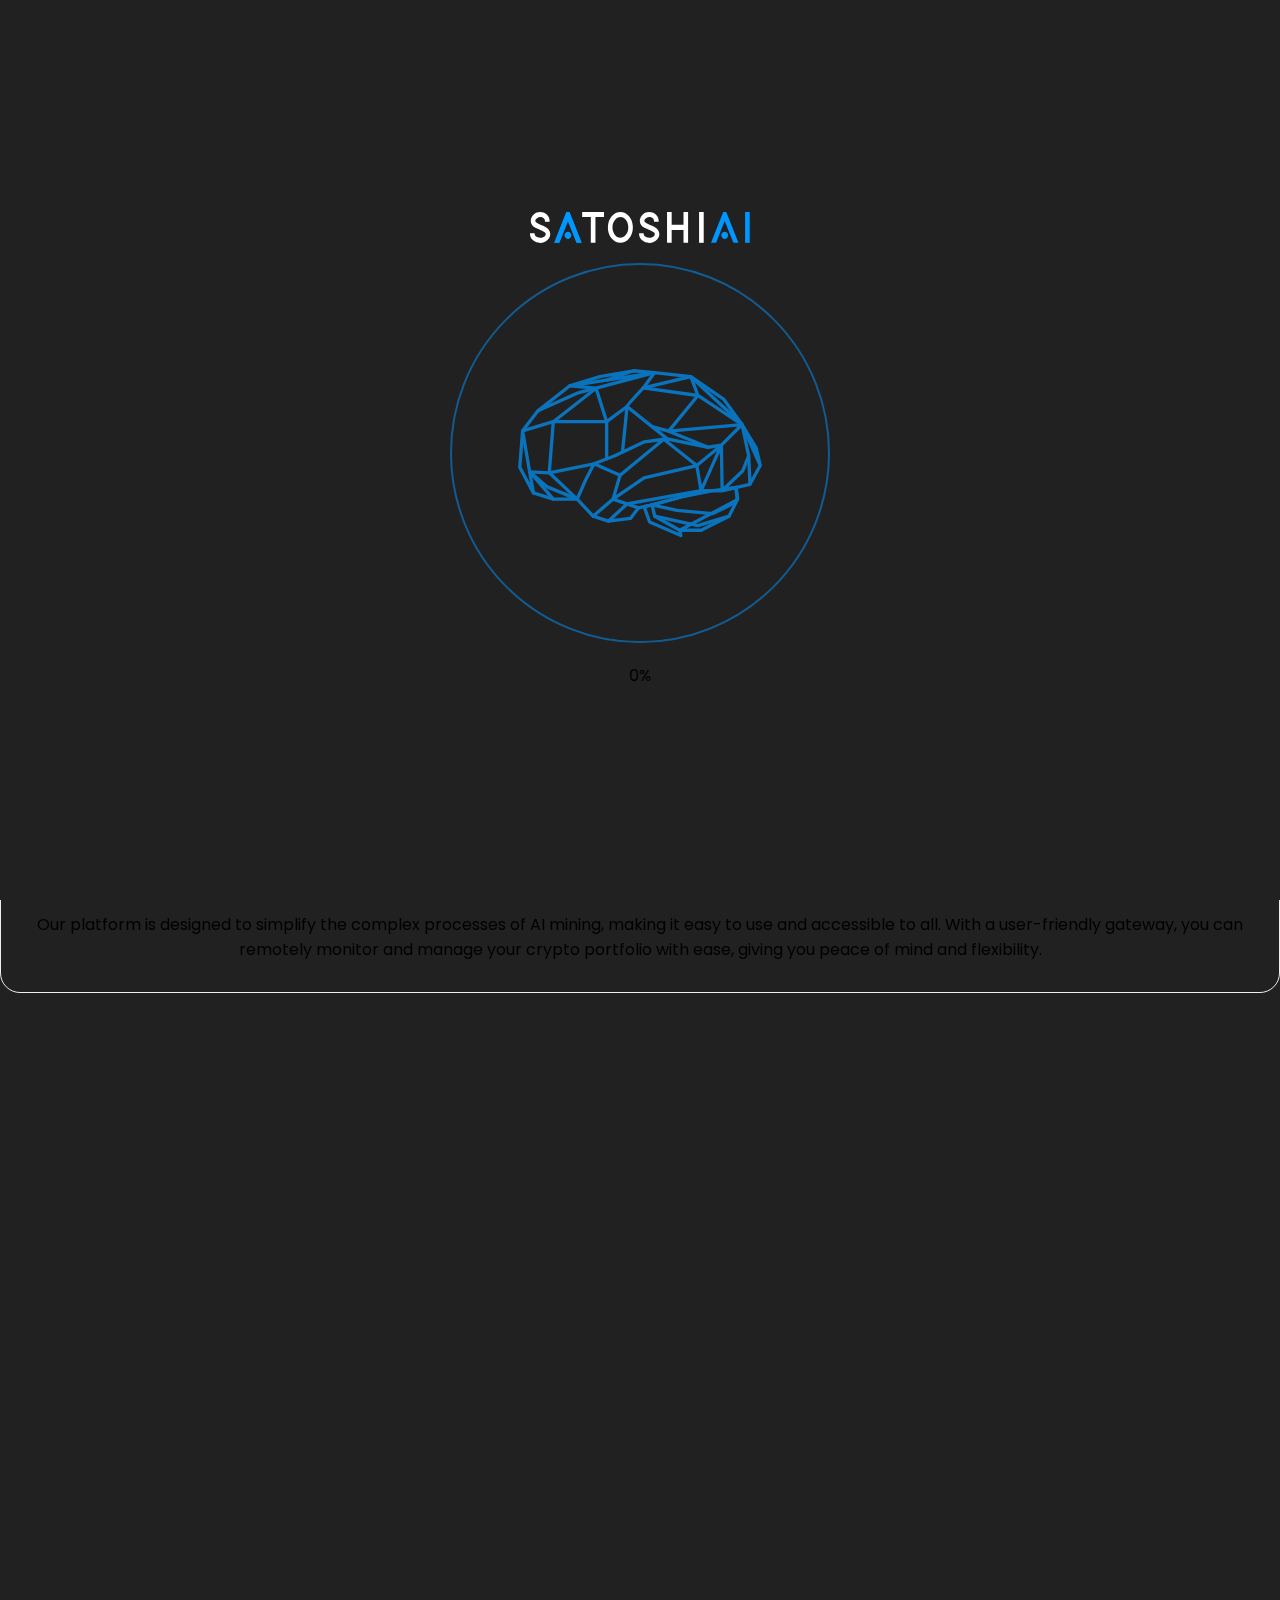
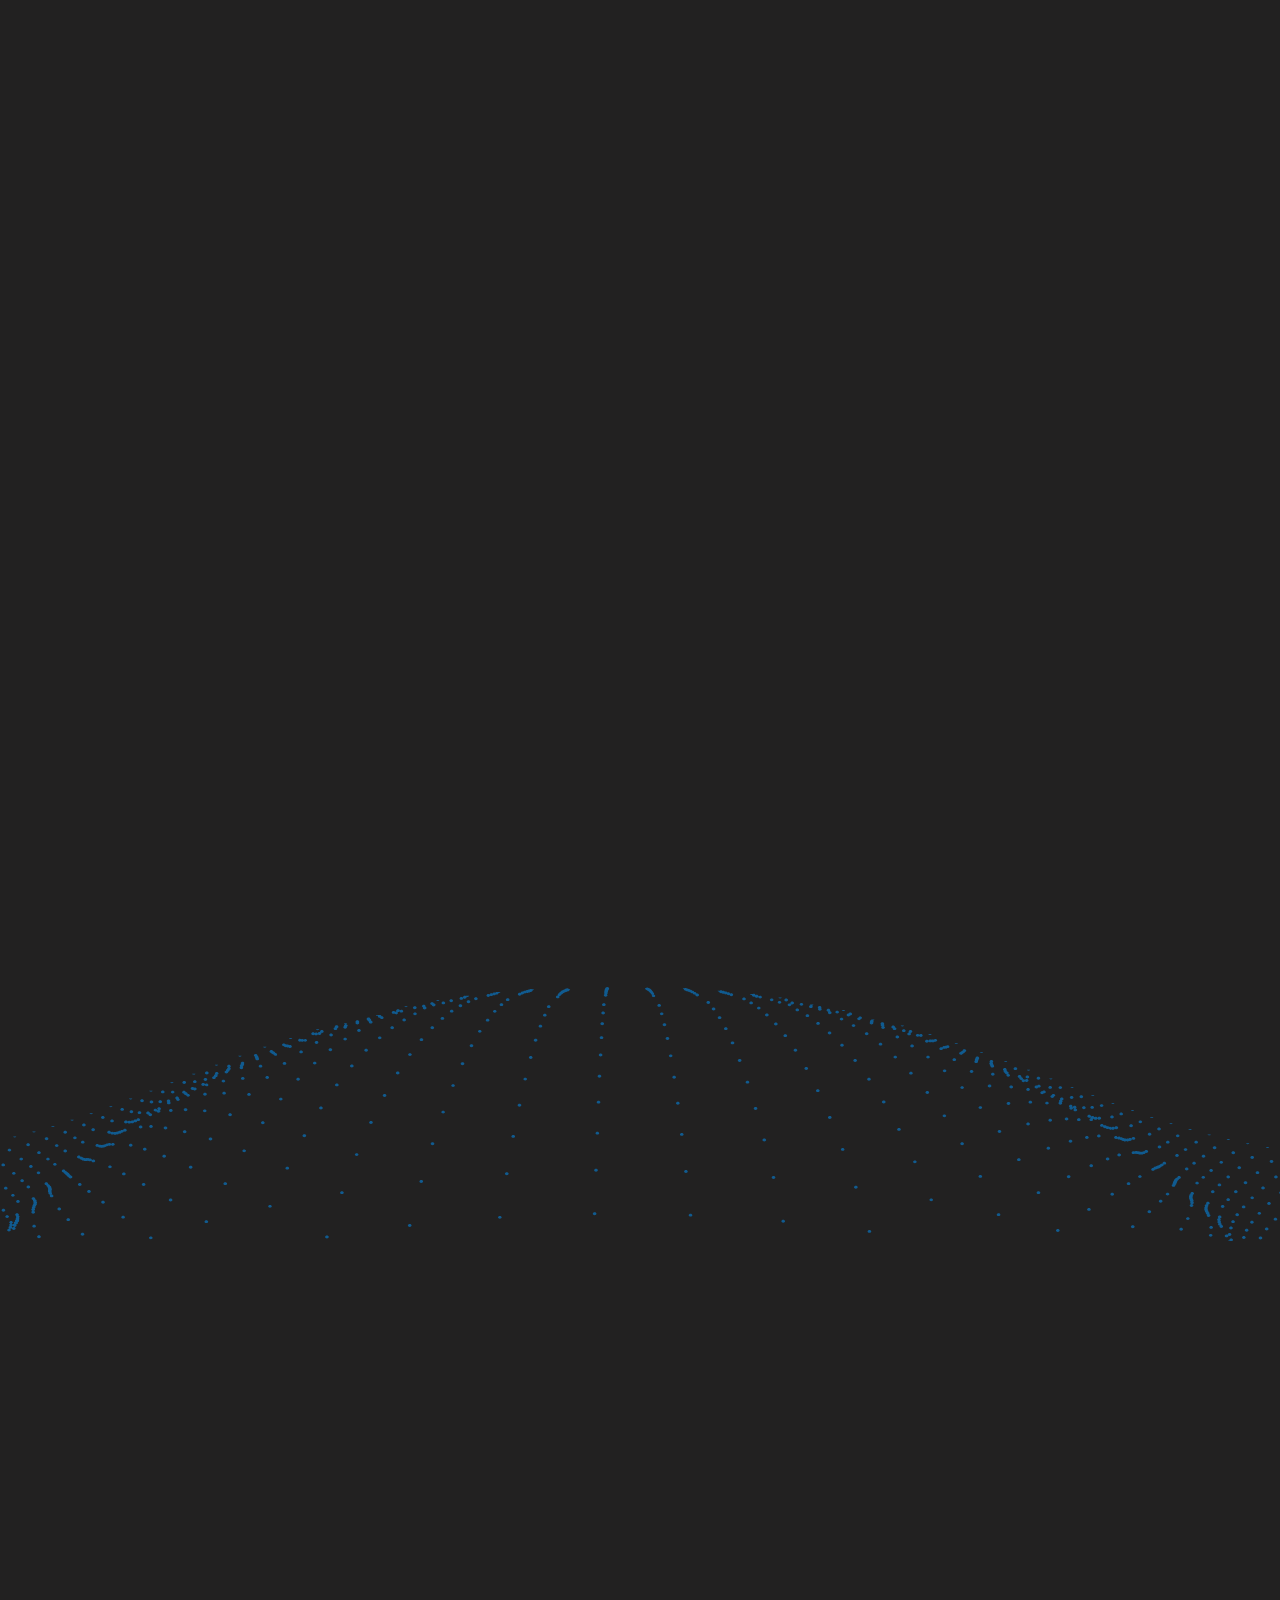
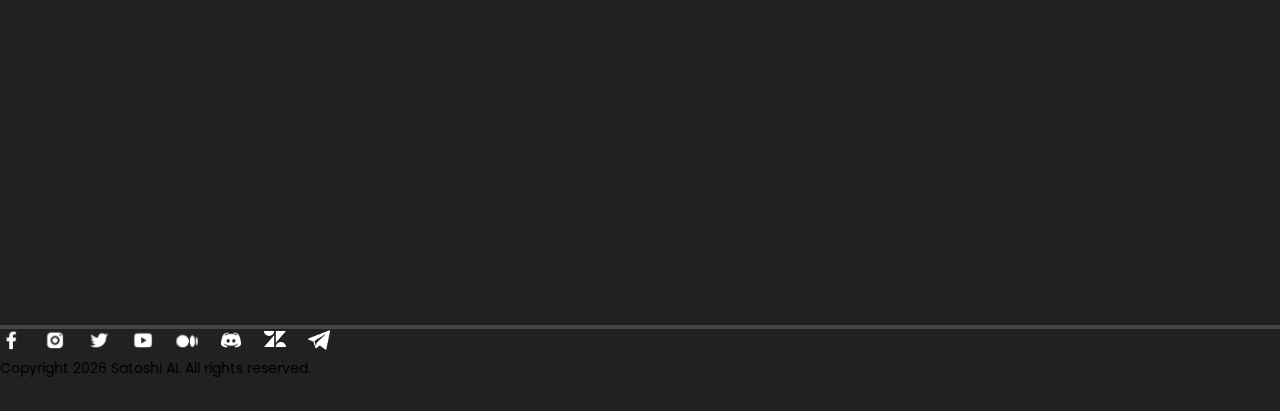
<file: all-in-defi.html>
<!DOCTYPE html>
<html lang="en">

<head>
    <meta charset="UTF-8">
    <meta http-equiv="X-UA-Compatible" content="IE=edge">
    <meta name="viewport" content="width=device-width, initial-scale=1.0">
    <title>AI IN DEFI</title>
    <link rel="icon" type="image/png" href="images/favicon.png">
    <!-- Aos animation -->
    <link href="https://unpkg.com/aos@2.3.1/dist/aos.css" rel="stylesheet">
    <!-- Font Awesome CDN -->
    <link rel="stylesheet" href="https://cdnjs.cloudflare.com/ajax/libs/font-awesome/6.4.0/css/all.min.css"
        integrity="sha512-iecdLmaskl7CVkqkXNQ/ZH/XLlvWZOJyj7Yy7tcenmpD1ypASozpmT/E0iPtmFIB46ZmdtAc9eNBvH0H/ZpiBw=="
        crossorigin="anonymous" referrerpolicy="no-referrer" />
    <!-- Swiper CSS -->
    <link rel="stylesheet" href="https://cdn.jsdelivr.net/npm/swiper@9/swiper-bundle.min.css" />
    <!-- Bootstrap CSS -->
    <link href="https://cdn.jsdelivr.net/npm/bootstrap@5.2.3/dist/css/bootstrap.min.css" rel="stylesheet"
        integrity="sha384-rbsA2VBKQhggwzxH7pPCaAqO46MgnOM80zW1RWuH61DGLwZJEdK2Kadq2F9CUG65" crossorigin="anonymous">
    <!-- Custom CSS -->
    <link rel="stylesheet" href="css/style.css">
    <link rel="stylesheet" href="css/responsive.css">
</head>

<body>

    <div class="loader_wrapper">
        <img src="images/satoshiai-logo.svg" class="mb-3 logo" alt="">
        <div class="loader_circle preload-wrap">
            <div id="circle" class="p_circle"></div>
            <img src="images/loader-inner-icon.svg" alt="">
        </div>
        <p class="fw-bold percentage_text">0%</p>
    </div>

    <div class="modal fade" id="exampleModal" tabindex="-1" aria-labelledby="exampleModalLabel" aria-hidden="true">
        <div class="modal-dialog modal-lg modal-dialog-centered">
            <div class="modal-content ai_innovation_modal">
                <div class="py-4">
                    <button type="button" class="overview_modal_close ai_innovation_modal_cross"
                        data-bs-dismiss="modal"><img src="images/ai-innovation-x-icon.svg" alt=""></button>
                    <div class="p-4">
                        <div class="text-center">
                            <img id="ai_in_defi_modal_img" src="images/ai_in_defi_grid_1.svg"
                                class="mb-4 ai_in_defi_modal_img" alt="">
                            <h5 id="ai_in_defi_modal_title" class="fs_18 mb-3">Portable Gateway</h5>
                            <div id="ai_in_defi_modal_description" class="letter_space_2 fs_14 lh-lg">Machine
                                learning (ML)
                                has emerged as a revolutionary field within the realm of artificial intelligence (AI).
                                By harnessing the power of deep neural networks (DNNs), ML techniques have the capacity
                                to address complex problems and surpass the capabilities of previous approaches. <br>
                                <br>
                                Satoshi AI aims to explore the advancements and potential of ML, focusing on its
                                nonlinear processing abilities and remarkable learning capabilities.
                            </div>
                        </div>
                    </div>
                </div>
            </div>
        </div>
    </div>

    
      <!-- site_nav -->
      <div class="wrap_nav">
        <nav id="site_nav" class="navbar navbar-expand-xl">
            <div class="container-xxl px-md-5 px-sm-4 px-3 py-3">
                <a class="navbar-brand site_logo" href="index.html"><img src="images/logo-v1.png" alt="site logo"></a>
                <button class="navbar-toggler navbar_toggler" type="button" data-bs-toggle="offcanvas"
                    data-bs-target="#offcanvas">
                    <i class="fas fa-bars fs-5"></i>
                </button>
                <div class="offcanvas offcanvas-end" id="offcanvas">
                    <div class="w-100 d-xl-none d-block p-3">
                        <button type="button" class="btn-close border-0 shadow-none" data-bs-dismiss="offcanvas"
                            aria-label="Close"></button>
                    </div>

                    <!-- nav_ul -->
                    <ul class="nav_ul navbar-nav ms-auto mb-2 mb-lg-0 py-xl-0 py-5">
                         <li class="nav-item d-lg-none d-xl-none">
                            <a class="nav-link me-xl-3" href="index.html">Home</a>
                        </li>
                        <li class="nav-item">
                            <a class="nav-link me-xl-3" href="overview.html">Overview</a>
                        </li>
                        <li class="nav-item me-xl-3">
                            <a class="nav-link " href="features.html">Features</a>
                        </li>
                        <li class="nav-item me-xl-3">
                            <a class="nav-link" href="ai-innovation.html">ai Innovation</a>
                        </li>
                        <li class="nav-item me-xl-3">
                            <a class="nav-link active" href="all-in-defi.html">ai in defi</a>
                        </li>
                        <li class="nav-item me-xl-3">
                            <a class="nav-link" href="news-media.html">news hubs</a>
                        </li>
                        <li class="nav-item me-xl-3">
                            <a class="nav-link" href="faq.html">faq</a>
                        </li>
                        <li class="nav-item me-xl-3 d-lg-none d-xl-none">
                            <a class="nav-link" href="https://h5.saidelegatesales.io/">Delegate model</a>
                        </li>
                        <li class="nav-item me-xl-3 d-lg-none d-xl-none">
                            <a class="nav-link" href="https://h5.satoshiai.io/user/login">Login</a>
                        </li>
                    </ul>

                    <!-- nav_btns -->
                    <div class="nav_btns ms-xl-5 d-desktop">
                        <a href="https://h5.saidelegatesales.io/" class="nav_btn_outline btn_link me-3">Delegate model</a>
                        <a href="https://h5.satoshiai.io/user/login" class="nav_btn_outline btn_link">login</a>
                    </div>
                </div>
            </div>
        </nav>
    </div>

    <section class="py-3 overflow-hidden">
        <div class="container-lg px-sm-4 px-3">
            <div class="py-5" data-aos="fade-up" data-aos-duration="500" data-aos-delay="1000">
                <h2 class="text-uppercase fw-semibold text-center">AI in DeFi</h2>
            </div>
            <div class="sec_divider" data-aos="fade-right" data-aos-duration="500" data-aos-delay="1200"></div>
            <div class="pt-5 text-center" data-aos="fade-up" data-aos-duration="500" data-aos-delay="1400">
                <h4 class="br_md_none fw-semibold text-uppercase heading_effect mb-3 lh-base desktop-padding-text">From Fiction to
                    Reality Breaking DeFi Barriers with AI Innovation
                </h4>
                <div class="pt-3">
                    <p class="lh-lg">Introducing Satoshi AI’s game-changing DeFi platform, where crypto trading is taken
                        to new heights of efficiency, transparency, and automation. Our cutting-edge computing system
                        offers a suite of unparalleled features that set a new standard for AI in DeFi.</p>
                    <p class="lh-lg">
                        With Satoshi AI, mining and market analysis are fully automated, minimizing manual intervention
                        by a staggering 96%. Our algorithm is optimized for maximum efficiency, providing lightning-fast
                        trades and accurate market insights, all in real-time. Experience the future of DeFi trading
                        with Satoshi AI and unlock new levels of success in the world of cryptocurrencies.</p>
                </div>
            </div>
        </div>

        <div class="container-lg px-md-5 px-sm-4 px-3">
            <div class="py-2">
                <div class="row">
                    <h4 class="txt_skyBlue fw-normal fs_18 text-center text-uppercase mb-3 position-relative"
                    data-aos="fade-up" data-aos-duration="500" data-aos-duration="200">Disruptive Functions
                </h4>
                    <div class="col-lg-3 col-md-6 col-xs-12 mb-4">
                        <div data-aos="fade-right" data-aos-duration="500" data-aos-duration="200"
                            class="ai_in_defi_grid h-100" type="button" data-bs-toggle="modal"
                            data-bs-target="#exampleModal">
                            <img class="ai_in_defi_grid_img" src="images/ai_in_defi_grid_1.svg" alt="">
                            <h6 class="ai_in_defi_grid_title text-uppercase letter_space_2 mb-0">Portable
                                Gateway</h6>
                            <p class="d-none visually-hidden ai_in_defi_grid_text">Remote access is a top priority for
                                modern crypto traders, and Satoshi AI is here to deliver. With our cutting-edge DeFi
                                platform, you will enjoy full transparency and control over your AI mining operations,
                                or DeFi market analysis, no matter where you are. <br><br>
                                Our platform is designed to simplify the complex processes of AI mining, making it easy to use and accessible to
                                all. With a user-friendly gateway, you can remotely monitor and manage your crypto
                                portfolio with ease, giving you peace of mind and flexibility.</p>
                        </div>
                    </div>
                    <div class="col-lg-3 col-md-6 col-xs-12 mb-4">
                        <div data-aos="fade-left" data-aos-duration="500" data-aos-duration="200"
                            class="ai_in_defi_grid h-100" type="button" data-bs-toggle="modal"
                            data-bs-target="#exampleModal">
                            <img class="ai_in_defi_grid_img" src="images/ai_in_defi_grid_2.svg" alt="">
                            <h6 class="ai_in_defi_grid_title text-uppercase letter_space_2 fw-bold mb-0">Efficiency
                                Booster</h6>
                            <p class="d-none visually-hidden ai_in_defi_grid_text">More than just convenient – Satoshi
                                AI’s platform is optimized for maximum efficiency, too. Satoshi AI's advanced algorithms
                                offer seamless market analysis, helping you build your crypto holdings with ease.
                                <br><br> And with hashpower fully AI-manoeuvred, you can trust that your computing
                                efficiency is being maximized for optimal results. All you need to do is handle your
                                risk appetite from your digital device, and watch your investments grow.</p>
                        </div>
                    </div>
                    <div class="col-lg-3 col-md-6 col-xs-12 mb-4">
                        <div data-aos="fade-right" data-aos-duration="500" data-aos-duration="200"
                            class="ai_in_defi_grid h-100" type="button" data-bs-toggle="modal"
                            data-bs-target="#exampleModal">
                            <img class="ai_in_defi_grid_img" src="images/ai_in_defi_grid_3.svg" alt="">
                            <h6 class="ai_in_defi_grid_title text-uppercase letter_space_2 fw-bold mb-0">Real-Time Analytics</h6>
                            <p class="d-none visually-hidden ai_in_defi_grid_text">Our cutting-edge analytics platform
                                empowers users with real-time tracking of essential metrics, including total value
                                locked and changes in value across various time frames. Moreover, our platform offers
                                the capability to compile and analyze data from both past and current DeFi projects,
                                ensuring access to the latest and most precise market trends and predictions. <br><br>
                                With our advanced real-time analytics, users gain valuable insights to make informed
                                decisions in the dynamic world of DeFi.</p>
                        </div>
                    </div>
                    <div class="col-lg-3 col-md-6 col-xs-12 mb-4">
                        <div data-aos="fade-left" data-aos-duration="500" data-aos-duration="200"
                            class="ai_in_defi_grid h-100" type="button" data-bs-toggle="modal"
                            data-bs-target="#exampleModal">
                            <img class="ai_in_defi_grid_img" src="images/ai_in_defi_grid_4.svg" alt="">
                            <h6 class="ai_in_defi_grid_title text-uppercase letter_space_2 fw-bold mb-0">Risk Appetite Management</h6>
                            <p class="d-none visually-hidden ai_in_defi_grid_text">As members of our platform, users
                                will have the freedom to customize their portfolios based on their unique risk
                                preferences. Our advanced algorithms and expert guidance will assist in pairing up
                                products that align with their specific requirements. <br><br> By offering personalized
                                risk appetite management, Satoshi AI ensures that users can confidently navigate the
                                investment landscape in a way that suits their individual comfort levels and goals.</p>
                        </div>
                    </div>
                </div>
            </div>
        </div>
    </section>

    <!-- AI-driven Innovation -->
    <section class="py-lg-5 pt-3 overflow-hidden">
        <div class="container-lg px-sm-4 px-3">
            <h4 data-aos="fade-up" data-aos-duration="500" data-aos-duration="200"
                class="text-white fw-bold text-center text-uppercase mb-5 letter_space_2 innovation_heading position-relative">
                DeFi-Enabled Functions of a Blockchain AI</h4>
        </div>

        <div class="container-lg px-md-5 px-sm-4 px-3">
            <div class="px-3 tab-content">
                <div data-aos="zoom-in" data-aos-duration="1000" data-aos-duration="200">
                    <div class="satoshi_functions">
                        <h5
                            class="fw-normal text-white text-center lh-sm function_text_center mb-0 satoshi_functions_middle_text d-sm-block d-none">
                            DeFi-Enabled Functions of a Blockchain AI</h5>

                        <div class="satoshi_functions_row satoshi_functions_row_1">
                            <div class="satoshi_functions_box satoshi_functions_box_1 satoshi_functions_box_item"
                                data-text="Tracking metrics, analyzing past and current DeFi projects, and providing valuable insights for informed decision-making.">
                                <img width="30" src="images/functions-icon-tab2-1.svg" alt="">
                                <p class="text-white text-center mb-0">Defi Analysis</p>
                            </div>
                            <div class="satoshi_functions_box satoshi_functions_box_2 satoshi_functions_box_item"
                                data-text="Empowering Satoshi AI members to tailor their portfolios based on individual risk preferences, with expert assistance in pairing products that align with their specific requirements.">
                                <img width="30" src="images/functions-icon-tab2-2.svg" alt="">
                                <p class="text-white text-center mb-0 ">Risk Appetite Management</p>
                            </div>
                        </div>

                        <div class="satoshi_functions_row satoshi_functions_row_2">
                            <div class="satoshi_functions_box satoshi_functions_box_1 satoshi_functions_box_item"
                                data-text="Harnessing data, machine learning, and NLP to enable human-like interactions with chatbots and virtual agents, facilitating seamless communication across multiple languages.">
                                <img width="30" src="images/conversational-ai.svg" alt="">
                                <p class="text-white text-center mb-0">Conversational AI</p>
                            </div>
                            <div class="satoshi_functions_box satoshi_functions_box_2 satoshi_functions_box_item"
                                data-text="Replicate trades from your account to an experienced investor, gaining profit, tracking signals, and participating in futures simultaneously.">
                                <img width="30" src="images/trading.svg" alt="">
                                <p class="text-white text-center mb-0 ">Portfolio  Mirroring</p>
                            </div>
                        </div>

                        <div class="satoshi_functions_row satoshi_functions_row_3">
                            <div class="satoshi_functions_box satoshi_functions_box_1 satoshi_functions_box_item"
                                data-text='An automated digital investment platform offering affordable and secure services for beginners and retail traders, utilizing AI algorithms to optimize passive indexing strategies based on portfolio theories and market trends.'>
                                <img width="30" src="images/ai-market.svg" alt="">
                                <p class="text-white text-center mb-0">AI Market Analysis (Robo Advisor)</p>
                            </div>
                            <div class="satoshi_functions_box satoshi_functions_box_2 satoshi_functions_box_item"
                                data-text="Satoshi AI's real-time technology tracks smart money movements in the DeFi market, alerting users and enabling strategic positioning ahead of market shifts.">
                                <img width="30" src="images/whale-system.svg" alt="">
                                <p class="text-white text-center mb-0 ">Whale Tracking System</p>
                            </div>
                        </div>

                    </div>
                    <div class="py-5 mt-2">
                        <h6 class="fw-normal text-white text-center lh-sm mb-0 satoshi_functions_middle_text d-sm-none d-block">
                            DeFi-Enabled Functions of a Blockchain AI</h6>
                    </div>
                </div>
            </div>
        </div>
        <!--
        <div class="py-md-5 py-sm-4 py-0 px-4">
        </div>-->
    </section>

    <!-- tokenomics -->
    <section class="pt-lg-5 pt-sm-0 pt-5 overflow-hidden">
        <div class="tokenomics_top pb-md-5 pb-4">
            <img class="tokenomics_top_bg" src="images/tokenomics_bg.svg" alt="">
            <div class="container-lg px-sm-4 px-3">
                <h4 class="txt_skyBlue fw-normal fs_18 text-center text-uppercase mb-3 position-relative"
                    data-aos="fade-up" data-aos-duration="500" data-aos-duration="200">SATOSHI AI TOKENS
                </h4>
                <h2 class="text-white fw-bold text-center text-uppercase mb-5 letter_space_2 position-relative"
                    data-aos="fade-up" data-aos-duration="600" data-aos-duration="400">
                    tokenomics</h2>
                <p class="text-white text-center" data-aos="fade-up" data-aos-duration="600" data-aos-duration="500">The use of Satoshi AI Token goes beyond just facilitating transactions and incentivizing participants within the AI ecosystem. With the rise of decentralized finance (DeFi), Satoshi AI Token (SAT) can also be used in a variety of DeFi protocols, such as lending, borrowing, and liquidity provision. This allows for even more opportunities to earn rewards and generate income through holding and using Satoshi AI Tokens.
                    </p>
                    <p class="text-white text-center" data-aos="fade-up" data-aos-duration="600" data-aos-duration="500">
                        Furthermore, the value of SAT is not solely tied to the growth, performance, and results of the AI ecosystem or the DeFi protocols. The holders of SAT may also benefit from potential price appreciation, which can lead to capital gains and massive profits.</p>
            </div>
        </div>

        <div class="container-lg px-sm-4 px-3 py-5">
            <div class="row gx-0 align-items-center">
                <div class="col-md-6" data-aos="fade-right" data-aos-duration="600" data-aos-duration="500">
                    <div id="chartdiv"></div>
                </div>
                <div class="col-md-6" data-aos="fade-left" data-aos-duration="600" data-aos-duration="500">
                    <ul class="mining_chart_ul text-white ps-md-4 ps-0">
                        <li class="top">
                            <h6>MINING</h6>
                            <h6>75%</h6>
                        </li>
                        <li>
                            <p>Marketing Reward</p>
                            <p>10%</p>
                        </li>
                        <li>
                            <p>Research & Development</p>
                            <p>10%</p>
                        </li>
                        <li>
                            <p>Initial Crowdsales</p>
                            <p>5%</p>
                        </li>
                        <li>
                            <p>Total Supply</p>
                            <p>20 Billion</p>
                        </li>
                    </ul>
                </div>
            </div>
        </div>
    </section>


    <!-- footer -->
    <footer class="overflow-hidden">
        <div class="container-lg px-sm-4 px-3">
            <div class="footer_top d-flex flex-wrap align-items-center justify-content-between mb-md-5">
                <div class="mb-3 me-4" data-aos="fade-right" data-aos-duration="600" data-aos-duration="200">
                    <a class="footer_logo" href="index.html"><img src="images/logo-v1.png" alt="site logo"></a>
                </div>
                <div>
                    <ul class="footer_ul ps-0" data-aos="fade-left" data-aos-duration="600" data-aos-duration="200">
                        <li class="me-4 mb-md-0 mb-4">
                            <a href="overview.html" class="p-2">OVERVIEW</a>
                        </li>
                        <li class="me-4 mb-md-0 mb-4">
                            <a href="features.html" class="p-2">FEATURES</a>
                        </li>
                        <li class="me-4 mb-md-0 mb-4">
                            <a href="ai-innovation.html" class="p-2">AI INNOVATION</a>
                        </li>
                        <li class="me-4 mb-md-0 mb-4">
                            <a href="all-in-defi.html" class="p-2">AI IN DEFI</a>
                        </li>
                        <li class="me-4 mb-md-0 mb-4">
                            <a href="news-media.html" class="p-2">NEWS HUBS</a>
                        </li>
                        <li class="mb-md-0 mb-4">
                            <a href="faq.html" class="p-2">FAQ</a>
                        </li>
                    </ul>
                </div>
            </div>

            <!-- footer-bottom -->
            <div class="footer_bottom d-flex align-items-center justify-content-between pt-3">
                <ul class="mb-0 me-4">
                    <li>
                        <a href="https://www.facebook.com/satoshiAI" target="_blank"><img src="images/facebook.svg" alt=""></a>
                    </li>
                    <li>
                        <a href="https://instagram.com/satoshi.ai.official" target="_blank"><img src="images/instagram.svg" alt=""></a>
                    </li>
                    <li>
                        <a href="https://twitter.com/satoshi_ai_" target="_blank"><img src="images/twitter.svg" alt=""></a>
                    </li>
                    <li>
                        <a href="https://youtube.com/@satoshi_ai_" target="_blank"><img src="images/youtube.svg" alt=""></a>
                    </li>
                    <li>
                        <a href="https://satoshi-ai-official.medium.com" target="_blank"><img src="images/medium.svg" alt=""></a>
                    </li>
                    <li>
                        <a href="https://discord.gg/satoshiai" target="_blank"><img src="images/discord.svg" alt=""></a>
                    </li>
                    <li>
                        <a href="https://satoshiai.zendesk.com/hc/en-us" target="_blank"><img src="images/zendesk.svg" alt=""></a>
                    </li>
                    <li>
                        <a href="https://t.me/satoshi_ai" target="_blank"><img src="images/telegram.png" alt=""></a>
                    </li>
                </ul>
                <p class="mb-0 text-white fs_14">Copyright <label id="dateyear"> </label> <span class="fw-bold">Satoshi AI.</span> All rights
                    reserved.</p>
            </div>
        </div>
    </footer>


    <!-- aos animation -->
    <script src="https://unpkg.com/aos@2.3.1/dist/aos.js"></script>
    <script src="https://ajax.googleapis.com/ajax/libs/jquery/3.1.0/jquery.min.js"></script>
    <script src="js/circle-progress.js"></script>
    <!-- chart dependencies -->
    <script src="https://www.amcharts.com/lib/4/core.js"></script>
    <script src="https://www.amcharts.com/lib/4/charts.js"></script>
    <script src="https://www.amcharts.com/lib/4/themes/animated.js"></script>
    <!-- Swiper JS -->
    <script src="https://cdn.jsdelivr.net/npm/swiper@9/swiper-bundle.min.js"></script>
    <!-- Bootstrap JS -->
    <script src="https://cdn.jsdelivr.net/npm/bootstrap@5.2.3/dist/js/bootstrap.bundle.min.js"
        integrity="sha384-kenU1KFdBIe4zVF0s0G1M5b4hcpxyD9F7jL+jjXkk+Q2h455rYXK/7HAuoJl+0I4"
        crossorigin="anonymous"></script>
    <!-- Custom JS -->
    <script src="js/app.js"></script>
    <script>
        const features_slider = new Swiper('.features_slider .swiper', {
            pagination: {
                el: '.features_slider .slider_pagination .swiper-pagination',
                clickable: true
            },
            autoplay: {
                delay: 5000,
                disableOnInteraction: false,
            },
        });

        const news_media_slider = new Swiper('.news_media_slider .swiper', {
            pagination: {
                el: '.news_media_slider .slider_pagination .swiper-pagination',
                clickable: true
            },
            autoplay: {
                delay: 5000,
                disableOnInteraction: false,
            },
            breakpoints: {
                0: {
                    spaceBetween: 70,
                    slidesPerView: 1.2,
                },
                480: {
                    spaceBetween: 80,
                    slidesPerView: 1.6,
                },
                567: {
                    spaceBetween: 80,
                    slidesPerView: 2,
                },
                767: {
                    spaceBetween: 80,
                    slidesPerView: 2.4,
                },
                1199: {
                    spaceBetween: 90,
                    slidesPerView: 3,
                },
            },

        });

        // chart 
        am4core.useTheme(am4themes_animated);
        // Themes end

        var chart = am4core.create("chartdiv", am4charts.PieChart3D);
        chart.hiddenState.properties.opacity = 0; // this creates initial fade-in

        chart.data = [
            {
                country: "Mining",
                litres: 75,
            },
            {
                country: "Marketing Reward",
                litres: 10,
            },
            {
                country: "Research & Development",
                litres: 10,
            },
            {
                country: "Initial Crowdsales",
                litres: 5,
            },
        ];

        chart.innerRadius = am4core.percent(50);
        chart.depth = 50;

        chart.legend = false;

        var series = chart.series.push(new am4charts.PieSeries3D());
        series.dataFields.value = "litres";
        series.dataFields.depthValue = "litres";
        series.dataFields.category = "country";
        series.slices.template.cornerRadius = 20;
        // series.colors.step = 5;
        series.colors.list = [
            am4core.color("#0096FF"),
            am4core.color("#8E30FF"),
            am4core.color("#FFBE3D"),
            am4core.color("#03f2ff"),
        ];

        series.labels.template.disabled = true;
        series.ticks.template.disabled = true;


        window.addEventListener("load", function () {
            var loader_wrapper = document.querySelector(".loader_wrapper");
            var percentage = document.querySelector(".fw-bold");

            var startTime = performance.timing.loadEventStart;
            var endTime = performance.timing.loadEventEnd;
            var totalTime = startTime - endTime;

            console.log(totalTime);
            var progress = 0;
            var progress1 = 0;
            setTimeout(function () {
                var interval = setInterval(() => {
                    progress += 1;
                    document.querySelector("#circle").style.setProperty('--circle_value', `${progress}%`);
                    percentage.innerHTML = progress + "%";
                    document.body.style = "overflow: hidden;";
                
                    if (progress >= 100) {
                        clearInterval(interval);
                        setTimeout(() => {
                            // Hide the loader after the page is fully loaded
                            loader_wrapper.style.display = "none";
                            document.body.style = "";

                          
                        }, 100)
                    }
                }, 10)
            }, totalTime / 100);
        });
    </script>

    <script>
        AOS.init({
            once: true
        });

        const d = new Date();
        let year = d.getFullYear();
        document.getElementById("dateyear").innerHTML = year;

        let satoshi_functions_box_item = document.querySelectorAll('.satoshi_functions_box_item');

        let satoshi_functions_middle_text = document.querySelectorAll('.satoshi_functions_middle_text');

        for (let index = 0; index < satoshi_functions_box_item.length; index++) {
            satoshi_functions_box_item[index].addEventListener('mouseover', (e) => {
                satoshi_functions_middle_text[0].textContent = satoshi_functions_box_item[index].getAttribute('data-text');
                satoshi_functions_middle_text[1].textContent = satoshi_functions_box_item[index].getAttribute('data-text');
            });
        }

        let satoshi_functions_box_item2 = document.querySelectorAll('.satoshi_functions_box_item2');
        let satoshi_functions_middle_text2 = document.querySelectorAll('.satoshi_functions_middle_text2');

        for (let index = 0; index < satoshi_functions_box_item2.length; index++) {
            satoshi_functions_box_item2[index].addEventListener('mouseover', (e) => {
                satoshi_functions_middle_text2[0].textContent = satoshi_functions_box_item2[index].getAttribute('data-text');
                satoshi_functions_middle_text2[1].textContent = satoshi_functions_box_item2[index].getAttribute('data-text');
            });
        }

    </script>

    <script>
        let ai_in_defi_grid = document.querySelectorAll('.ai_in_defi_grid');

        for (let index = 0; index < ai_in_defi_grid.length; index++) {
            let modal_footer = document.querySelector('.modal_footer');
            ai_in_defi_grid[index].addEventListener('click', (e) => {
                let ai_in_defi_grid_title = e.target.parentElement.querySelector('.ai_in_defi_grid_title').textContent;
                let ai_in_defi_grid_text = e.target.parentElement.querySelector('.ai_in_defi_grid_text').innerHTML;
                let ai_in_defi_grid_img = e.target.parentElement.querySelector('.ai_in_defi_grid_img').src;

                console.log(ai_in_defi_grid_title, ai_in_defi_grid_text, ai_in_defi_grid_img);

                let ai_in_defi_modal_title = document.getElementById('ai_in_defi_modal_title').textContent = ai_in_defi_grid_title;
                let ai_in_defi_modal_description = document.getElementById('ai_in_defi_modal_description').innerHTML = ai_in_defi_grid_text;
                let ai_in_defi_modal_img = document.getElementById('ai_in_defi_modal_img').src = ai_in_defi_grid_img;
            })

        }
    </script>
</body>

</html>
</file>
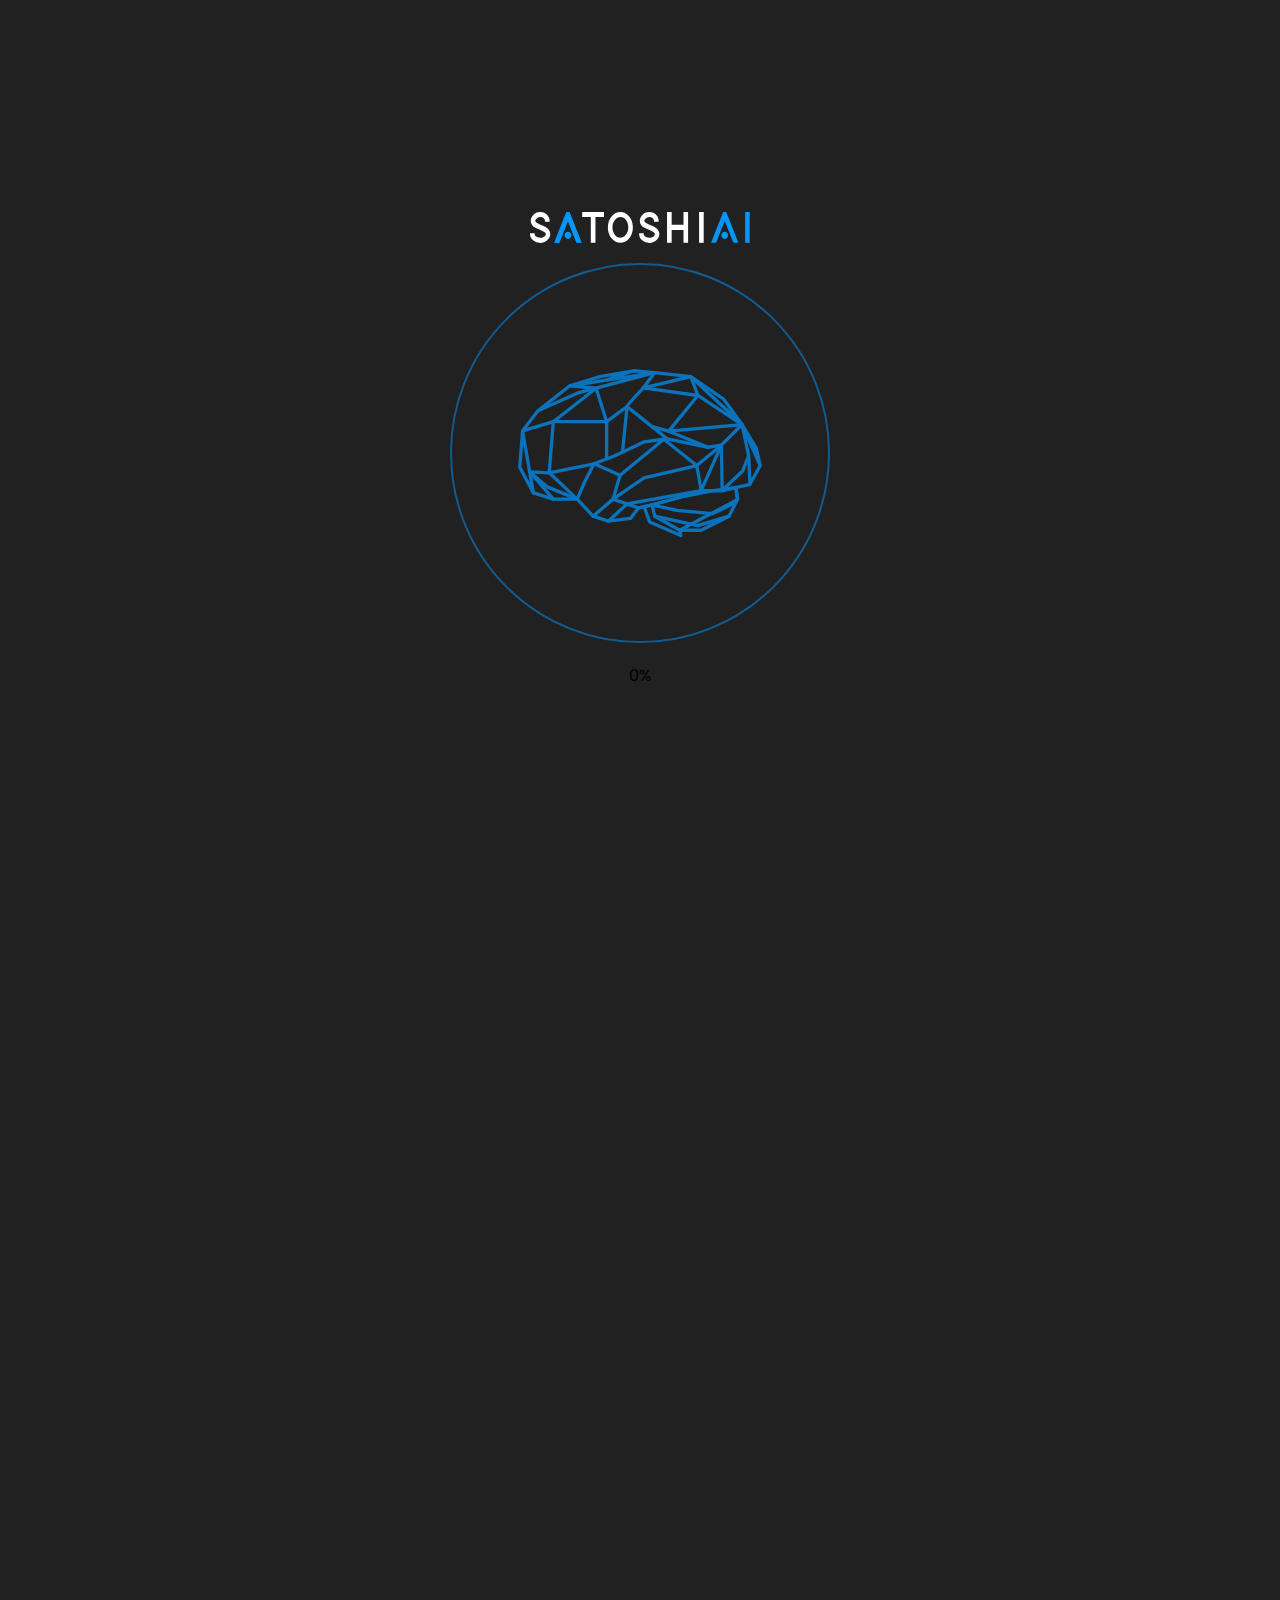
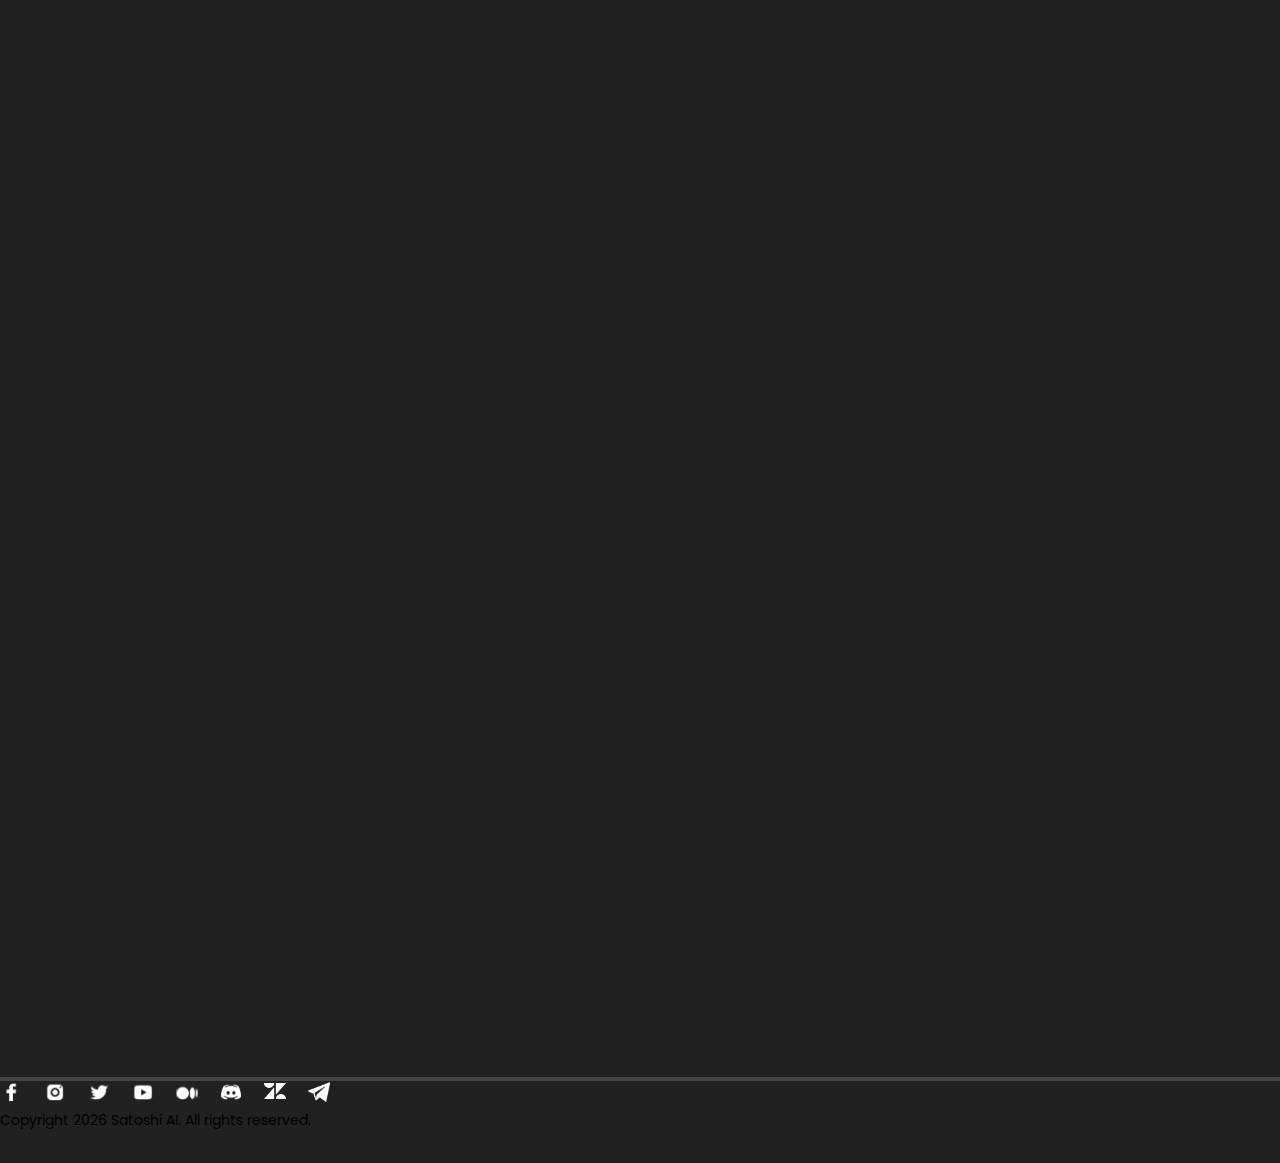
<file: news-media.html>
<!DOCTYPE html>
<html lang="en">
<head>
    <meta charset="UTF-8">
    <meta http-equiv="X-UA-Compatible" content="IE=edge">
    <meta name="viewport" content="width=device-width, initial-scale=1.0">
    <title>News Media</title>
    <link rel="icon" type="image/png" href="images/favicon.png">
    <!-- Aos animation -->
    <link href="https://unpkg.com/aos@2.3.1/dist/aos.css" rel="stylesheet">
    <!-- Font Awesome CDN -->
    <link rel="stylesheet" href="https://cdnjs.cloudflare.com/ajax/libs/font-awesome/6.4.0/css/all.min.css" integrity="sha512-iecdLmaskl7CVkqkXNQ/ZH/XLlvWZOJyj7Yy7tcenmpD1ypASozpmT/E0iPtmFIB46ZmdtAc9eNBvH0H/ZpiBw==" crossorigin="anonymous" referrerpolicy="no-referrer" />
    <!-- Swiper CSS -->
    <link rel="stylesheet" href="https://cdn.jsdelivr.net/npm/swiper@9/swiper-bundle.min.css"/>
    <!-- Bootstrap CSS -->
    <link href="https://cdn.jsdelivr.net/npm/bootstrap@5.2.3/dist/css/bootstrap.min.css" rel="stylesheet" integrity="sha384-rbsA2VBKQhggwzxH7pPCaAqO46MgnOM80zW1RWuH61DGLwZJEdK2Kadq2F9CUG65" crossorigin="anonymous">
    <!-- Custom CSS -->
    <link rel="stylesheet" href="css/style.css">
    <link rel="stylesheet" href="css/responsive.css">
</head>

    <div class="loader_wrapper">
        <img src="images/satoshiai-logo.svg" class="mb-3 logo" alt="">
        <div class="loader_circle preload-wrap">
            <div id="circle" class="p_circle"></div>
            <img src="images/loader-inner-icon.svg" alt="">
        </div>
        <p class="fw-bold percentage_text">0%</p>
    </div>



     <!-- site_nav -->
     <div class="wrap_nav">
        <nav id="site_nav" class="navbar navbar-expand-xl">
            <div class="container-xxl px-md-5 px-sm-4 px-3 py-3">
                <a class="navbar-brand site_logo" href="index.html"><img src="images/logo-v1.png" alt="site logo"></a>
                <button class="navbar-toggler navbar_toggler" type="button" data-bs-toggle="offcanvas"
                    data-bs-target="#offcanvas">
                    <i class="fas fa-bars fs-5"></i>
                </button>
                <div class="offcanvas offcanvas-end" id="offcanvas">
                    <div class="w-100 d-xl-none d-block p-3">
                        <button type="button" class="btn-close border-0 shadow-none" data-bs-dismiss="offcanvas"
                            aria-label="Close"></button>
                    </div>

                    <!-- nav_ul -->
                    <ul class="nav_ul navbar-nav ms-auto mb-2 mb-lg-0 py-xl-0 py-5">
                         <li class="nav-item d-lg-none d-xl-none">
                            <a class="nav-link me-xl-3" href="index.html">Home</a>
                        </li>
                        <li class="nav-item">
                            <a class="nav-link me-xl-3" href="overview.html">Overview</a>
                        </li>
                        <li class="nav-item me-xl-3">
                            <a class="nav-link " href="features.html">Features</a>
                        </li>
                        <li class="nav-item me-xl-3">
                            <a class="nav-link" href="ai-innovation.html">ai Innovation</a>
                        </li>
                        <li class="nav-item me-xl-3">
                            <a class="nav-link" href="all-in-defi.html">ai in defi</a>
                        </li>
                        <li class="nav-item me-xl-3">
                            <a class="nav-link active" href="news-media.html">news hubs</a>
                        </li>
                        <li class="nav-item me-xl-3">
                            <a class="nav-link" href="faq.html">faq</a>
                        </li>
                        <li class="nav-item me-xl-3 d-lg-none d-xl-none">
                            <a class="nav-link" href="https://h5.saidelegatesales.io/">Delegate model</a>
                        </li>
                        <li class="nav-item me-xl-3 d-lg-none d-xl-none">
                            <a class="nav-link" href="https://h5.satoshiai.io/user/login">Login</a>
                        </li>
                    </ul>

                    <!-- nav_btns -->
                    <div class="nav_btns ms-xl-5 d-desktop">
                        <a href="https://h5.saidelegatesales.io/" class="nav_btn_outline btn_link me-3">Delegate model</a>
                        <a href="https://h5.satoshiai.io/user/login" class="nav_btn_outline btn_link">login</a>
                    </div>
                </div>
            </div>
        </nav>
    </div>

    <section class="pt-5 pb-sm-4 pb-2 overflow-hidden">
        <div class="container-lg px-sm-4 px-3 mobile-center-text">
            <div data-aos="fade-up" data-aos-duration="500" data-aos-delay="1000">
                <h2 class="text-white fw-bold text-uppercase mb-4 letter_space_4">video</h2>
            </div>

            <!-- video -->
            <div data-aos="fade-up" data-aos-duration="500" data-aos-delay="1200">
                <iframe class="news_media_video" src="https://www.youtube.com/embed/OCxzbWG7N2s" title="YouTube video player" frameborder="0" allow="accelerometer; autoplay; clipboard-write; encrypted-media; gyroscope; picture-in-picture; web-share" allowfullscreen></iframe>
            </div>
        </div>

    </section>

    <section class="py-5 overflow-hidden bg-black">
        <div class="container-lg px-sm-4 px-3 mobile-center-text">
            <div class="d-flex align-items-sm-center align-items-start flex-sm-row flex-column mb-5">
                <div class="mb-sm-0 mb-3">
                    <h2 class="text-white fw-bold text-uppercase mb-3 letter_space_4" data-aos="fade-up" data-aos-duration="500" data-aos-delay="200">news & <span class="txt_skyBlue">media</span></h2>
                    <p class="text-white" data-aos="fade-up" data-aos-duration="600" data-aos-delay="200">Here’s the news station for all Satoshi AI fans to have a glimpse or a grip on updated information and noteworthy news.</p>
                </div>
            </div>
        </div>

        <div class="container_news_media_slider container-lg px-sm-5 px-4 pt-sm-0 pt-3">
            <div class="news_media_slider slider_box" data-aos="fade-up" data-aos-duration="600">

                <div class="grid_box">
                    <div class="swiper_slide">
                        <img class="news_media_slide_icon_top" src="images/news_media_before.svg">
                        <img class="news_media_slide_icon_bottom" src="images/news_media_after.svg">
                        <div class="news_media_slide_after"></div>
                        <div class="news_media_slide">
                            <img class="news_media_slide_img" src="images/index-slide-1.png" alt="">
                        </div>
                        <div class="news_media_content px-3">
                            <p class="text-white mb-0">Satoshi AI uses of DeFi and HyperLab blockchain technology to build Next-Gen AI system</p>
                            <div class="pt-4 n_readMore">
                                <a href="https://www.benzinga.com/pressreleases/23/04/ab31795947/satoshi-ai-uses-of-defi-and-hyperlab-blockchain-technology-to-build-next-gen-ai-system" target="_blank" class="fs_14 readmore_unstyled_btn">read more <img width="30" src="images/btn-right-arrow.svg" alt=""></a>
                            </div>
                        </div>
                    </div>
                    <div class="swiper_slide">
                        <img class="news_media_slide_icon_top" src="images/news_media_before.svg">
                        <img class="news_media_slide_icon_bottom" src="images/news_media_after.svg">
                        <div class="news_media_slide_after"></div>
                        <div class="news_media_slide">
                            <img class="news_media_slide_img" src="images/index-slide-2.png" alt="">
                        </div>
                        <div class="news_media_content px-3">
                            <p class="text-white mb-0">Satoshi AI: The Super AI Bounds to Revolutionize Cryptocurrency Mining</p>
                            <div class="pt-4 n_readMore">
                                <a href="http://www.bcdaily.top/archives/2121" target="_blank" class="fs_14 readmore_unstyled_btn">read more <img width="30" src="images/btn-right-arrow.svg" alt=""></a>
                            </div>
                        </div>
                    </div>
                    <div class="swiper_slide">
                        <img class="news_media_slide_icon_top" src="images/news_media_before.svg">
                        <img class="news_media_slide_icon_bottom" src="images/news_media_after.svg">
                        <div class="news_media_slide_after"></div>
                        <div class="news_media_slide">
                            <img class="news_media_slide_img" src="images/index-slide-3.png" alt="">
                        </div>
                        <div class="news_media_content px-3">
                            <p class="text-white mb-0">We’re Already in the Future, Satoshi AI Reveals the First AI for DeFi</p>
                            <div class="pt-4 n_readMore">
                                <a href="http://www.bitcoinvoices.com/2023/04/already-future-satoshi-ai-reveals-first-ai-defi/" target="_blank" class="fs_14 readmore_unstyled_btn">read more <img width="30" src="images/btn-right-arrow.svg" alt=""></a>
                            </div>
                        </div>
                    </div>
                    <div class="swiper_slide">
                        <img class="news_media_slide_icon_top" src="images/news_media_before.svg">
                        <img class="news_media_slide_icon_bottom" src="images/news_media_after.svg">
                        <div class="news_media_slide_after"></div>
                        <div class="news_media_slide">
                            <img class="news_media_slide_img" src="images/index-slide-4.png" alt="">
                        </div>
                        <div class="news_media_content px-3">
                            <p class="text-white mb-0">Machine Deep Learning Has Ignited J AI to Self-Achieve a Greater Height</p>
                            <div class="pt-4 n_readMore">
                                <a href="https://satoshi-ai-official.medium.com/machine-deep-learning-has-ignited-j-ai-to-self-achieve-a-greater-height-67fc9e13652b"  target="_blank" class="fs_14 readmore_unstyled_btn">read more <img width="30" src="images/btn-right-arrow.svg" alt=""></a>
                            </div>
                        </div>
                    </div>
                    <div class="swiper_slide">
                        <img class="news_media_slide_icon_top" src="images/news_media_before.svg">
                        <img class="news_media_slide_icon_bottom" src="images/news_media_after.svg">
                        <div class="news_media_slide_after"></div>
                        <div class="news_media_slide">
                            <img class="news_media_slide_img" src="images/index-slide-5.png" alt="">
                        </div>
                        <div class="news_media_content px-3">
                            <p class="text-white mb-0">Exploring the Boundless Potential of AI: Inside Nick Jing’s Game-Changing Trip to Hong Kong</p>
                            <div class="pt-4 n_readMore">
                                <a href="https://satoshi-ai-official.medium.com/exploring-the-boundless-potential-of-ai-inside-nick-jings-game-changing-trip-to-hong-kong-b1862f51d45f" target="_blank" class="fs_14 readmore_unstyled_btn">read more <img width="30" src="images/btn-right-arrow.svg" alt=""></a>
                            </div>
                        </div>
                    </div>
                    <div class="swiper_slide">
                        <img class="news_media_slide_icon_top" src="images/news_media_before.svg">
                        <img class="news_media_slide_icon_bottom" src="images/news_media_after.svg">
                        <div class="news_media_slide_after"></div>
                        <div class="news_media_slide">
                            <img class="news_media_slide_img" src="images/index-slide-6.png" alt="">
                        </div>
                        <div class="news_media_content px-3">
                            <p class="text-white mb-0">Satoshi AI in Summit X 2023: The Next Level of DeFi in the Presence of AI</p>
                            <div class="pt-4 n_readMore">
                                <a href="https://satoshi-ai-official.medium.com/satoshi-ai-in-summit-x-2023-the-next-level-of-defi-in-the-presence-of-ai-dee124cccc34" target="_blank" class="fs_14 readmore_unstyled_btn">read more <img width="30" src="images/btn-right-arrow.svg" alt=""></a>
                            </div>
                        </div>
                    </div>
                </div>

                <div class="grid_box_pagination pt-5 mt-4 d-flex justify-content-center">
                    <button class="gird_pagination_bullet"><img src="images/prev_icon.svg" alt=""></button>
                    <button class="gird_pagination_bullet active">1</button>
                    <!--<button class="gird_pagination_bullet">2</button>
                    <button class="gird_pagination_bullet">3</button>
                    <button class="gird_pagination_bullet">4</button> -->
                    <button class="gird_pagination_bullet"><img src="images/next_icon.svg" alt=""></button>
                </div>
                
            </div>
        </div>

        
        <div class="pt-md-5 pt-sm-4 pt-0"></div>

        <div class="container-lg px-sm-4 px-3">
            <div class="grid_box_divider"></div>
        </div>
    </section>


    <section class="py-5 overflow-hidden">
        <div class="container-lg px-sm-4 px-3">
            <div class="d-flex align-items-sm-center  flex-sm-row flex-column mb-5 mobile-center-text">
                <div class="mb-sm-0 mb-3" data-aos="fade-up" data-aos-duration="500" data-aos-delay="200">
                    <h2 class="text-white fw-bold text-uppercase mb-3 letter_space_4">WE’RE IN THE <span class="txt_skyBlue">PRESS</span></h2>
                </div>
            </div>
        </div>

        <div class="container_news_media_slider container-lg px-sm-5 px-4 pt-sm-0 pt-3">
            <div class="news_media_slider slider_box" data-aos="fade-up" data-aos-duration="700" data-aos-delay="200">

                <div class="grid_box">
                    <div class="swiper_slide">
                        <img class="news_media_slide_icon_top" src="images/news_media_before.svg">
                        <img class="news_media_slide_icon_bottom" src="images/news_media_after.svg">
                        <div class="news_media_slide_after"></div>
                        <div class="news_media_slide">
                            <img class="news_media_slide_img" src="images/rR8GSIG.jpeg" alt="">
                        </div>
                        <div class="news_media_content px-3">
                            <p class="text-white mb-0">Defining the Future of AI and Crypto Mining with Satoshi AI: Democratizing and Decentralizing AI Infrastructure with Data-Driven Insights</p>
                            <div class="pt-4 n_readMore">
                                <a href="https://coinmiller.com/defining-the-future-of-ai-and-crypto-mining-with-satoshi-ai-democratizing-and-decentralizing-ai-infrastructure-with-data-driven-insights/" class="fs_14 readmore_unstyled_btn" target="_blank">read more <img width="30" src="images/btn-right-arrow.svg" alt=""></a>
                            </div>
                        </div>
                    </div>
                    <div class="swiper_slide">
                        <img class="news_media_slide_icon_top" src="images/news_media_before.svg">
                        <img class="news_media_slide_icon_bottom" src="images/news_media_after.svg">
                        <div class="news_media_slide_after"></div>
                        <div class="news_media_slide">
                            <img class="news_media_slide_img" src="images/QBoTADC-1170x617.jpeg" alt="">
                        </div>
                        <div class="news_media_content px-3">
                            <p class="text-white mb-0">Harness the Power of AI for DeFi Trading with Satoshi AI ChatBot, A Data-Driven Approach</p>
                            <div class="pt-4 n_readMore">
                              <a href="https://coinjet.info/harness-the-power-of-ai-for-defi-trading-with-satoshi-ai-chatbot-a-data-driven-approach/" class="fs_14 readmore_unstyled_btn" target="_blank">read more <img width="30" src="images/btn-right-arrow.svg" alt=""></a>

                            </div>
                        </div>
                    </div>
                  
                </div>

                <div class="grid_box_pagination pt-5 mt-4 d-flex justify-content-center">
                    <button class="gird_pagination_bullet"><img src="images/prev_icon.svg" alt=""></button>
                    <button class="gird_pagination_bullet active">1</button>
                    <!--<button class="gird_pagination_bullet">2</button>
                    <button class="gird_pagination_bullet">3</button>
                    <button class="gird_pagination_bullet">4</button> -->
                    <button class="gird_pagination_bullet"><img src="images/next_icon.svg" alt=""></button>
                </div>
                
            </div>
        </div>
        
        <div class="py-md-5 py-sm-4 py-3"></div>

    </section>

    <!-- footer -->
    <footer class="overflow-hidden">
        <div class="container-lg px-sm-4 px-3">
            <div class="footer_top d-flex flex-wrap align-items-center justify-content-between mb-md-5">
                <div class="mb-3 me-4" data-aos="fade-right" data-aos-duration="600" data-aos-duration="200">
                    <a class="footer_logo" href="index.html"><img src="images/logo-v1.png" alt="site logo"></a>
                </div>
                <div>
                    <ul class="footer_ul ps-0" data-aos="fade-left" data-aos-duration="600" data-aos-duration="200">
                        <li class="me-4 mb-md-0 mb-4">
                            <a href="overview.html" class="p-2">OVERVIEW</a>
                        </li>
                        <li class="me-4 mb-md-0 mb-4">
                            <a href="features.html" class="p-2">FEATURES</a>
                        </li>
                        <li class="me-4 mb-md-0 mb-4">
                            <a href="ai-innovation.html" class="p-2">AI INNOVATION</a>
                        </li>
                        <li class="me-4 mb-md-0 mb-4">
                            <a href="all-in-defi.html" class="p-2">AI IN DEFI</a>
                        </li>
                        <li class="me-4 mb-md-0 mb-4">
                            <a href="news-media.html" class="p-2">NEWS HUBS</a>
                        </li>
                        <li class="mb-md-0 mb-4">
                            <a href="faq.html" class="p-2">FAQ</a>
                        </li>
                    </ul>
                </div>
            </div>

            <!-- footer-bottom -->
            <div class="footer_bottom d-flex align-items-center justify-content-between pt-3">
                <ul class="mb-0 me-4">
                    <li>
                        <a href="https://www.facebook.com/satoshiAI" target="_blank"><img src="images/facebook.svg" alt=""></a>
                    </li>
                    <li>
                        <a href="https://instagram.com/satoshi.ai.official" target="_blank"><img src="images/instagram.svg" alt=""></a>
                    </li>
                    <li>
                        <a href="https://twitter.com/satoshi_ai_" target="_blank"><img src="images/twitter.svg" alt=""></a>
                    </li>
                    <li>
                        <a href="https://youtube.com/@satoshi_ai_" target="_blank"><img src="images/youtube.svg" alt=""></a>
                    </li>
                    <li>
                        <a href="https://satoshi-ai-official.medium.com" target="_blank"><img src="images/medium.svg" alt=""></a>
                    </li>
                    <li>
                        <a href="https://discord.gg/satoshiai" target="_blank"><img src="images/discord.svg" alt=""></a>
                    </li>
                    <li>
                        <a href="https://satoshiai.zendesk.com/hc/en-us" target="_blank"><img src="images/zendesk.svg" alt=""></a>
                    </li>
                    <li>
                        <a href="https://t.me/satoshi_ai" target="_blank"><img src="images/telegram.png" alt=""></a>
                    </li>
                </ul>
                <p class="mb-0 text-white fs_14">Copyright <label id="dateyear"> </label> <span class="fw-bold">Satoshi AI.</span> All rights
                    reserved.</p>
            </div>
        </div>
    </footer>


    <!-- aos animation -->
    <script src="https://unpkg.com/aos@2.3.1/dist/aos.js"></script>
    <script src="https://ajax.googleapis.com/ajax/libs/jquery/3.1.0/jquery.min.js"></script>
    <script src="js/circle-progress.js"></script>
    <!-- Swiper JS -->
    <script src="https://cdn.jsdelivr.net/npm/swiper@9/swiper-bundle.min.js"></script>
    <!-- Bootstrap JS -->
    <script src="https://cdn.jsdelivr.net/npm/bootstrap@5.2.3/dist/js/bootstrap.bundle.min.js" integrity="sha384-kenU1KFdBIe4zVF0s0G1M5b4hcpxyD9F7jL+jjXkk+Q2h455rYXK/7HAuoJl+0I4" crossorigin="anonymous"></script>
    <!-- Custom JS -->
    <script src="js/app.js"></script>
    <script>
        const features_slider = new Swiper('.features_slider .swiper', {
            pagination: {
                el: '.features_slider .slider_pagination .swiper-pagination',
                clickable: true
            },
            autoplay: {
                delay: 5000,
                disableOnInteraction: false,
            },
        });

        const news_media_slider = new Swiper('.news_media_slider .swiper', {
            pagination: {
                el: '.news_media_slider .slider_pagination .swiper-pagination',
                clickable: true
            },
            autoplay: {
                delay: 5000,
                disableOnInteraction: false,
            },
            breakpoints: {
                0: {
                    spaceBetween: 70,
                    slidesPerView: 1.2,
                },
                480: {
                    spaceBetween: 80,
                    slidesPerView: 1.6,
                },
                567: {
                    spaceBetween: 80,
                    slidesPerView: 2,
                },
                767: {
                    spaceBetween: 80,
                    slidesPerView: 2.4,
                },
                1199: {
                    spaceBetween: 90,
                    slidesPerView: 3,
                },
            },

        });

        window.addEventListener("load", function () {
            var loader_wrapper = document.querySelector(".loader_wrapper");
            var percentage = document.querySelector(".fw-bold");

            var startTime = performance.timing.loadEventStart;
            var endTime = performance.timing.loadEventEnd;
            var totalTime = startTime - endTime;

            console.log(totalTime);
            var progress = 0;
            var progress1 = 0;
            setTimeout(function () {
                var interval = setInterval(() => {
                    progress += 1;
                    document.querySelector("#circle").style.setProperty('--circle_value', `${progress}%`);
                    percentage.innerHTML = progress + "%";
                    document.body.style = "overflow: hidden;";
                
                    if (progress >= 100) {
                        clearInterval(interval);
                        setTimeout(() => {
                            // Hide the loader after the page is fully loaded
                            loader_wrapper.style.display = "none";
                            document.body.style = "";

                            
                        }, 100)
                    }
                }, 10)
            }, totalTime / 100);
        });


        AOS.init({
            once: true
        });

        const d = new Date();
        let year = d.getFullYear();
        document.getElementById("dateyear").innerHTML = year;

    </script>
</body>
</html>
</file>
<file: css/style.css>
@import url(https://fonts.googleapis.com/css2?family=Poppins:ital,wght@0,100;0,200;0,300;0,400;0,500;0,600;0,700;0,800;0,900;1,100;1,200;1,300;1,400;1,500;1,600;1,700;1,800;1,900&display=swap);

@keyframes glow {
  0%,
  to {
    opacity: 0.5;
  }
  50% {
    opacity: 1;
  }
}

@keyframes rotate {
  0% {
    transform: rotate(0deg);
    -webkit-transform: rotate(0deg);
    -moz-transform: rotate(0deg);
    -ms-transform: rotate(0deg);
    -o-transform: rotate(0deg);
  }
  to {
    transform: rotate(360deg);
    -webkit-transform: rotate(360deg);
    -moz-transform: rotate(360deg);
    -ms-transform: rotate(360deg);
    -o-transform: rotate(360deg);
  }
}

@-webkit-keyframes mover {
  0% {
    transform: translateY(0);
  }
  to {
    transform: translateY(-20px);
    -webkit-transform: translateY(-20px);
    -moz-transform: translateY(-20px);
    -ms-transform: translateY(-20px);
    -o-transform: translateY(-20px);
  }
}

@-webkit-keyframes mover2 {
  0% {
    transform: translateY(0) translateX(-50%);
    -webkit-transform: translateY(0) translateX(-50%);
    -moz-transform: translateY(0) translateX(-50%);
    -ms-transform: translateY(0) translateX(-50%);
    -o-transform: translateY(0) translateX(-50%);
  }
  to {
    transform: translateY(-22%) translateX(-50%);
    -webkit-transform: translateY(-22%) translateX(-50%);
    -moz-transform: translateY(-22%) translateX(-50%);
    -ms-transform: translateY(-22%) translateX(-50%);
    -o-transform: translateY(-22%) translateX(-50%);
  }
}

@-webkit-keyframes mover3 {
  0% {
    transform: scale(0.9) translateX(-50%);
    -webkit-transform: scale(0.9) translateX(-50%);
    -moz-transform: scale(0.9) translateX(-50%);
    -ms-transform: scale(0.9) translateX(-50%);
    -o-transform: scale(0.9) translateX(-50%);
  }
  to {
    transform: scale(1) translateX(-50%);
    -webkit-transform: scale(1) translateX(-50%);
    -moz-transform: scale(1) translateX(-50%);
    -ms-transform: scale(1) translateX(-50%);
    -o-transform: scale(1) translateX(-50%);
  }
}

* {
  margin: 0;
  padding: 0;
  box-sizing: border-box;
}
html {
  scroll-behavior: smooth;
}
body {
  font-family: "Poppins", sans-serif;
  background: var(--site_bg);
  color: var(--bs-white);
}
h1 {
  font-size: 5em;
}
h3 {
  font-size: 2.2em;
  letter-spacing: 5px;
}
h2 {
  font-size: 3em;
}
#site_nav,
.wrap_nav {
  transition: all 0.3s ease-in-out;
  -webkit-transition: all 0.3s ease-in-out;
  -moz-transition: all 0.3s ease-in-out;
  -ms-transition: all 0.3s ease-in-out;
  -o-transition: all 0.3s ease-in-out;
}
.wrap_nav_active {
  height: 100px;
}
.navbar_sticky {
  position: fixed;
  width: 100%;
  background: #222121 !important;
  z-index: 99;
  box-shadow: 0 2px 4px #44b1ff28;
}
.navbar_sticky .container-xxl {
  padding-top: 6px !important;
  padding-bottom: 6px !important;
}
.nav_ul li a::after {
  content: "";
  position: absolute;
  bottom: 0;
  left: 50%;
  transform: translateX(-50%);
  width: 0;
  height: 1px;
  background: var(--sky_blue);
  transition: var(--transition_3s);
  -webkit-transition: var(--transition_3s);
  -moz-transition: var(--transition_3s);
  -ms-transition: var(--transition_3s);
  -o-transition: var(--transition_3s);
  -webkit-transform: translateX(-50%);
  -moz-transform: translateX(-50%);
  -ms-transform: translateX(-50%);
  -o-transform: translateX(-50%);
}
.learn_more:hover img.readmore_arrow_icon {
  transform: rotate(45deg);
}
/**.readmore_unstyled_btn {
  padding: 2px 5px 2px 20px;
} 
.readmore_unstyled_btn:hover {
  text-decoration: underline;
}**/
.footer_bottom ul {
  display: flex;
  list-style: none;
  padding: 0;
}

.footer_bottom ul li a img {
  width: 22px;
}
.mining_chart_ul li {
  display: flex;
  justify-content: space-between;
  align-items: center;
  opacity: 50%;
  padding-top: 3px;
  padding-bottom: 3px;
}
#chartdiv tspan {
  color: #fff !important;
}
.nav_ul li a.active::after,
.nav_ul li a:hover::after {
  width: 100%;
}
.index_features_grid_img,
.index_slider_grid_animate_wrapper {
  position: absolute;
  top: 50%;
  left: 50%;
  transform: translate(-50%, -50%);
}

.index_slider_grid_animate {
  animation: rotate 7s linear infinite;
  -webkit-animation: rotate 7s linear infinite;
  -webkit-transform: translate(50%, 50%) rotate(90deg);
  -moz-transform: translate(50%, 50%) rotate(90deg);
  -ms-transform: translate(50%, 50%) rotate(90deg);
  -o-transform: translate(50%, 50%) rotate(90deg);
}

/*
.icon_invert{
  filter: invert(1);
  -webkit-filter: invert(1);
}
*/

.index_slider_grid_animate_wrapper {
  -webkit-transform: translate(-50%, -50%);
  -moz-transform: translate(-50%, -50%);
  -ms-transform: translate(-50%, -50%);
  -o-transform: translate(-50%, -50%);
}

.loader_circle .p_circle canvas {
  width: 100% !important;
  aspect-ratio: 1/1;
  height: auto !important;
  transition-delay: unset !important;
  transition: all 10s ease-in-out;
  -webkit-transition: all 10s ease-in-out;
  -moz-transition: all 10s ease-in-out;
  -ms-transition: all 10s ease-in-out;
  -o-transition: all 10s ease-in-out;
}
:root {
  --site_bg: #222121;
  --sky_blue: #0096ff;
  --transition_3s: all 0.3s ease-in-out;
  --silver: #b8b8b8;
}
.txt_skyBlue {
  color: var(--sky_blue);
}
.fw_500 {
  font-weight: 500;
}
.letter_space_4 {
  letter-spacing: 4px;
}
.fs_18 {
  font-size: 18px !important;
}
.fs_14 {
  font-size: 14px !important;
}
.lh-lg {
  line-height: 2 !important;
  font-size: 16px;
}
.site_logo img {
  max-width: 180px;
}
#offcanvas {
  display: flex;
  align-items: center;
  flex-direction: row;
  background-color: #222121;
}
.nav_ul li a {
  color: var(--bs-white) !important;
}
.nav_btns a,
.nav_ul li a {
  font-size: 14px;
  letter-spacing: 1px;
  font-weight: 300;
  text-transform: uppercase;
  position: relative;
}
.nav_btns .nav_btn_fill,
.nav_btns .nav_btn_outline {
  background: #121212;
  text-decoration: none;
  border: 1px solid var(--sky_blue);
  padding: 8px 30px;
  border-radius: 50px;
  -webkit-border-radius: 50px;
  -moz-border-radius: 50px;
  -ms-border-radius: 50px;
  -o-border-radius: 50px;
  transition: var(--transition_3s);
  -webkit-transition: var(--transition_3s);
  -moz-transition: var(--transition_3s);
  -ms-transition: var(--transition_3s);
  -o-transition: var(--transition_3s);
}
.nav_btns .nav_btn_outline {
  color: var(--bs-white);
}
.nav_btns .nav_btn_fill {
  color: var(--bs-white);
}
.nav_btns .nav_btn_fill:hover {
  background: 0 0;
}
.nav_btns .nav_btn_fill,
.nav_btns .nav_btn_outline:hover {
  background: var(--sky_blue);
}
.navbar_toggler {
  border: 0;
  color: var(--bs-white);
  box-shadow: none !important;
}
#ai_features {
  background-image: linear-gradient(to bottom, #00000030, #00000000);
}
.slider_pagination {
  position: relative;
}
.slider_pagination .swiper-pagination {
  position: unset;
  display: flex;
  justify-content: center;
}
.slider_pagination .swiper-pagination-bullet {
  background: var(--bs-white);
  opacity: 50%;
  width: 18px !important;
  height: 18px !important;
  border-radius: 1px;
  -webkit-border-radius: 1px;
  -moz-border-radius: 1px;
  -ms-border-radius: 1px;
  -o-border-radius: 1px;
}
.slider_pagination .swiper-pagination-bullet.swiper-pagination-bullet-active {
  background: var(--bs-white);
  opacity: 1;
}
.learn_more {
  min-width: 160px;
  color: var(--bs-white);
  background: #222121;
  text-decoration: none;
  display: flex;
  align-items: center;
  justify-content: space-around;
  text-transform: uppercase;
  padding: 2px 5px 2px 20px;
  border: 1px solid var(--sky_blue);
  border-radius: 50px;
  -webkit-border-radius: 50px;
  -moz-border-radius: 50px;
  -ms-border-radius: 50px;
  -o-border-radius: 50px;
  transition: var(--transition_3s) !important;
  -webkit-transition: var(--transition_3s) !important;
  -moz-transition: var(--transition_3s) !important;
  -ms-transition: var(--transition_3s) !important;
  -o-transition: var(--transition_3s) !important;
}
.learn_more:hover {
  background: var(--sky_blue);
}
.news_media_content p,
.readmore_arrow_icon {
  transition: var(--transition_3s);
}
.readmore_unstyled_btn {
  min-width: 160px;
  background: #222121;
  color: var(--bs-white);
  text-decoration: none;
  display: flex;
  align-items: center;
  justify-content: flex-start;
  text-transform: uppercase;
  padding-right: 5px;
  border-radius: 50px;
  -webkit-border-radius: 50px;
  -moz-border-radius: 50px;
  -ms-border-radius: 50px;
  -o-border-radius: 50px;
  transition: var(--transition_3s) !important;
  -webkit-transition: var(--transition_3s) !important;
  -moz-transition: var(--transition_3s) !important;
  -ms-transition: var(--transition_3s) !important;
  -o-transition: var(--transition_3s) !important;
}
.learn_more:hover,
.readmore_unstyled_btn:hover {
  color: var(--bs-white);
}
.news_media_slider .swiper {
  width: calc(100% + 40px);
  position: relative;
  transform: translateX(-20px);
  padding: 30px;
  -webkit-transform: translateX(-20px);
  -moz-transform: translateX(-20px);
  -ms-transform: translateX(-20px);
  -o-transform: translateX(-20px);
}
.footer_ul li a,
.swiper_slide {
  position: relative;
}
.news_media_slide_after {
  position: absolute;
  top: 0;
  left: 0;
  background-color: #ffffffce;
  width: 100%;
  height: calc(100% + 2px);
  z-index: -2;
  filter: blur(2px);
  -webkit-filter: blur(2px);
}
.news_media_slide_icon_bottom,
.news_media_slide_icon_top {
  position: absolute;
  z-index: -3;
  transition: var(--transition_3s);
  -webkit-transition: var(--transition_3s);
  -moz-transition: var(--transition_3s);
  -ms-transition: var(--transition_3s);
  -o-transition: var(--transition_3s);
}
.news_media_slide_icon_top {
  top: -30px;
  right: -30px;
  transform: translateY(30px) scale(0.5);
  -webkit-transform: translateY(30px) scale(0.5);
  -moz-transform: translateY(30px) scale(0.5);
  -ms-transform: translateY(30px) scale(0.5);
  -o-transform: translateY(30px) scale(0.5);
}
.news_media_slide_icon_bottom {
  bottom: -30px;
  left: -30px;
  transform: translateY(-30px) scale(0.5);
  -webkit-transform: translateY(-30px) scale(0.5);
  -moz-transform: translateY(-30px) scale(0.5);
  -ms-transform: translateY(-30px) scale(0.5);
  -o-transform: translateY(-30px) scale(0.5);
}
.swiper_slide:hover .news_media_slide_icon_bottom,
.swiper_slide:hover .news_media_slide_icon_top {
  transform: translateY(0) scale(1);
  -webkit-transform: translateY(0) scale(1);
  -moz-transform: translateY(0) scale(1);
  -ms-transform: translateY(0) scale(1);
  -o-transform: translateY(0) scale(1);
}
.news_media_slide_img {
  width: 100%;
  aspect-ratio: 1/0.55;
  object-fit: cover;
  position: relative;
}
.news_media_content {
  padding-top: 1rem;
  padding-bottom: 1rem;
  min-height: 180px;
  display: flex;
  flex-direction: column;
  justify-content: center;
  background: var(--site_bg);
  border: 2px solid var(--bs-white);
  border-top: 0;
}
.news_media_content p {
  -webkit-transition: var(--transition_3s);
  -moz-transition: var(--transition_3s);
  -ms-transition: var(--transition_3s);
  -o-transition: var(--transition_3s);
}
.footer_logo img {
  max-width: 300px;
}
.footer_ul {
  list-style: none;
  display: flex;
  justify-content: flex-end;
  margin-bottom: 0;
}
.footer_ul li a {
  color: var(--bs-white) !important;
  font-size: 14px;
  letter-spacing: 1px;
  text-decoration: none;
  font-weight: 300;
  text-transform: uppercase;
}
.footer_bottom {
  border-top: 4px solid #ffffff2a;
  padding-bottom: 2rem;
}
.innovation_heading::after {
  content: "";
  position: absolute;
  bottom: -16px;
  left: 50%;
  width: 150px;
  height: 4px;
  background: var(--sky_blue);
  transform: translateX(-50%);
  -webkit-transform: translateX(-50%);
  -moz-transform: translateX(-50%);
  -ms-transform: translateX(-50%);
  -o-transform: translateX(-50%);
}

.innovation_box_white {
  border: 2px solid var(--bs-white);
}
.innovation_box_white.active {
  box-shadow: 0 0 4px 10px rgba(0, 150, 255, 0.5);
  border-color: var(--sky_blue) !important;
}
.innovation_box_after {
  user-select: none;
  position: absolute;
  bottom: -35px;
  right: 6%;
  color: rgba(255, 255, 255, 0.5);
  background: var(--site_bg);
  font-weight: 700;
  padding: 10px 30px;
}
.satoshi_functions,
.satoshi_functions::after {
  aspect-ratio: 1/1;
  border-radius: 1000px;
  -webkit-border-radius: 1000px;
  -moz-border-radius: 1000px;
  -ms-border-radius: 1000px;
  -o-border-radius: 1000px;
}
.satoshi_functions {
  display: flex;
  flex-direction: column;
  position: relative;
  margin-top: 100px;
  margin-left: auto;
  margin-right: auto;
  width: 75%;
  max-width: 700px;
  border: 8px dashed var(--bs-white);
}
.satoshi_functions::after {
  content: "";
  width: calc(100% + 80px);
  border: 2px dashed var(--bs-white);
  z-index: -2;
}
.function_text_center,
.satoshi_functions::after {
  position: absolute;
  top: 50%;
  left: 50%;
  transform: translate(-50%, -50%);
  -webkit-transform: translate(-50%, -50%);
  -moz-transform: translate(-50%, -50%);
  -ms-transform: translate(-50%, -50%);
  -o-transform: translate(-50%, -50%);
}
.satoshi_functions_row {
  display: flex;
}

.satoshi_functions_box_item2:hover,
.satoshi_functions_box_item:hover {
  box-shadow: 0 1px 10px 4px rgba(0, 150, 255, 0.5);
}
.satoshi_functions_box img {
  margin-bottom: 10px;
}
.satoshi_functions_box p {
  line-height: 1.2;
}
.satoshi_functions_row_1 .satoshi_functions_box_1,
.satoshi_functions_row_3 .satoshi_functions_box_1 {
  margin-left: 5%;
  margin-right: auto;
}
.satoshi_functions_row_1 .satoshi_functions_box_2,
.satoshi_functions_row_3 .satoshi_functions_box_2 {
  margin-left: auto;
  margin-right: 5%;
}
.satoshi_functions_row_2 {
  margin-top: auto;
  margin-bottom: auto;
}
.satoshi_functions_row_2 .satoshi_functions_box_1 {
  margin-left: -13%;
  margin-right: auto;
}
.satoshi_functions_row_2 .satoshi_functions_box_2 {
  margin-left: auto;
  margin-right: -13%;
}
.satoshi_function_item_1 {
  margin: auto !important;
  transform: translateY(50%);
  -webkit-transform: translateY(50%);
  -moz-transform: translateY(50%);
  -ms-transform: translateY(50%);
  -o-transform: translateY(50%);
}
.tokenomics_top {
  position: relative;
}
.tokenomics_top_bg {
  position: absolute;
  bottom: 0;
  width: 100%;
  aspect-ratio: 1/0.2;
  object-fit: cover;
  object-position: top center;
  z-index: -2;
}
.mining_chart_ul {
  color: var(--bs-white);
}
.mining_chart_ul li.active {
  opacity: 1;
  border-bottom: 1px solid var(--bs-white);
}
.mining_chart_ul li p {
  font-weight: 400;
  margin-bottom: 0;
}
.mining_chart_ul li h6 {
  margin-bottom: 0;
}
.mining_chart_ul li:not(:last-child) {
  margin-bottom: 15px;
}
.img_chart {
  width: 70%;
  filter: drop-shadow(0 4px 40px #0096ff);
  -webkit-filter: drop-shadow(0 4px 40px #0096ff);
}
.news_media_video {
  width: 100%;
  aspect-ratio: 16/9;
}
.grid_box {
  display: grid;
  grid-template-columns: repeat(3, 1fr);
  gap: 90px;
}
.grid_box .swiper_slide {
  width: auto;
}
.grid_box .swiper_slide .n_readMore,
.slider_readmore .n_readMore {
  margin-top: -40px;
  visibility: hidden;
  opacity: 0;
  transition: all 0.3s ease-in-out;
  -webkit-transition: all 0.3s ease-in-out;
  -moz-transition: all 0.3s ease-in-out;
  -ms-transition: all 0.3s ease-in-out;
  -o-transition: all 0.3s ease-in-out;
}
.grid_box .swiper_slide:hover .n_readMore,
.slider_readmore:hover .n_readMore {
  position: unset;
  visibility: visible;
  opacity: 1;
  margin-top: 0;
}
.grid_box_pagination .gird_pagination_bullet {
  margin: 8px;
  font-size: 14px;
  background: #7c7c7c;
  color: var(--bs-white);
  border: 0;
  outline: 0;
  text-decoration: none;
  width: 20px !important;
  height: 20px !important;
  display: flex;
  justify-content: center;
  align-items: center;
  border-radius: 1px;
  -webkit-border-radius: 1px;
  -moz-border-radius: 1px;
  -ms-border-radius: 1px;
  -o-border-radius: 1px;
}
.grid_box_pagination .gird_pagination_bullet.active {
  background: var(--bs-white);
  color: var(--site_bg);
}
.grid_box_divider {
  width: 100%;
  height: 1px;
  background: var(--bs-white);
  opacity: 50%;
}
[aria-labelledby="id-66-title"] {
  display: none;
}
#chartdiv {
  height: 400px;
}
.user_drag_none {
  -webkit-user-drag: none;
  user-select: none;
}
.hero_sec {
  position: relative;
  height: 100vh;
  height: 100dvh;
  max-height: 650px;
  background-size: cover;
  background-position: top center;
  background-image: linear-gradient(to bottom, #303030b5, #131212b9),
    url(../images/herov1.gif);
  display: flex;
  align-items: center;
}
.typed-cursor {
  font-weight: 100;
  color: var(--sky_blue);
}
.link_unstyled {
  text-decoration: none;
  color: transparent;
}
.link_unstyled:hover {
  text-decoration: none;
  color: unset;
}
.scroll_btn {
  position: absolute;
  bottom: 10px;
  left: 50%;
  transform: translateX(-50%);
  -webkit-transform: translateX(-50%);
  -moz-transform: translateX(-50%);
  -ms-transform: translateX(-50%);
  -o-transform: translateX(-50%);
}
.scroll_btn img {
  animation: mover 2s infinite alternate;
  -webkit-animation: mover 2s infinite alternate;
  max-width: 20px;
}
.about_b_box {
  border: 1px solid #eee;
  box-shadow: 0 0 18px 5px rgba(0, 150, 255, 0.5);
  padding: 35px;
  border-radius: 60px;
  -webkit-border-radius: 60px;
  -moz-border-radius: 60px;
  -ms-border-radius: 60px;
  -o-border-radius: 60px;
  margin: 60px 0;
}
.hand_chip_wrap,
.hand_chip_wrap2 {
  position: relative;
  padding-top: 22%;
}
.hand_chip_wrap2 {
  padding-top: 2%;
}
.chip_icon {
  animation: mover2 2s infinite alternate;
  -webkit-animation: mover2 2s infinite alternate;
  width: 15%;
  position: absolute;
  top: 19%;
  left: 50%;
  transform: translateX(-50%);
  -webkit-transform: translateX(-50%);
  -moz-transform: translateX(-50%);
  -ms-transform: translateX(-50%);
  -o-transform: translateX(-50%);
  filter: drop-shadow(0 4px 40px #0096ff);
  -webkit-filter: drop-shadow(0 4px 40px #0096ff);
}
.hand_chip_wrap2 .chip_icon {
  top: 38%;
  animation: mover3 2s infinite alternate;
  -webkit-animation: mover3 2s infinite alternate;
}
.grid_row {
  margin: 100px 0;
}
.overview_profile_img_1,
.overview_profile_img_2 {
  width: 100%;
}
.overview_profile_glow {
  width: 115%;
  position: absolute;
  bottom: 0;
  left: 0;
  transform: translate(-5%, 12%);
}
.overview_profile_glow:hover {
  animation: glow 1.5s both infinite;
  -webkit-animation: glow 1.5s both infinite;
}
.overview_modal_wrapper {
  background: var(--bs-black);
  position: relative;
  padding: 30px;
  /*width: 80%;*/
  margin: auto;
  box-shadow: 0 4px 14px 2px #0096ff;
}
.overview_modal_close {
  position: absolute;
  top: 10px;
  right: 10px;
  background: 0 0;
  border: 0;
  outline: 0;
}
.overview_modal_close img {
  width: 20px;
  height: 20px;
}
.overview_modal_img {
  width: 120px;
}
.modal_footer {
  height: 280px;
  overflow: overlay;
  padding-right: 20px;
}
.modal_footer::-webkit-scrollbar {
  width: 0.2em !important;
}
.modal_footer::-webkit-scrollbar-track {
  background: rgba(255, 255, 255, 0.5);
}
.modal_footer::-webkit-scrollbar-thumb {
  background: var(--bs-white);
  border-radius: 40px;
  -webkit-border-radius: 40px;
  -moz-border-radius: 40px;
  -ms-border-radius: 40px;
  -o-border-radius: 40px;
  width: 1em;
}
.overview_grid_img {
  position: relative;
}
.txt_sivler2 {
  color: #cfcfcf;
}
.btn_link {
  width: fit-content;
  color: var(--bs-white);
  text-decoration: none;
  text-transform: uppercase;
  transition: all 0.3s ease-in-out;
}
.btn_link:hover {
  color: var(--bs-white);
  background: var(--sky_blue);
  filter: drop-shadow(0 2px 4px #0096ff);
  -webkit-filter: drop-shadow(0 2px 4px #0096ff);
}
.sec_divider {
  height: 1px;
  background: #898888;
  position: relative;
}
.sec_divider::before {
  content: "";
  position: absolute;
  left: 0;
  top: -3px;
  width: 7px;
  height: 7px;
  background: #898888;
  transform: rotate(45deg);
}
.features_grid {
  margin-bottom: 65px;
}
.ai_defi_grid img,
.features_grid_img {
  position: absolute;
  top: 50%;
  left: 50%;
  transform: translate(-50%, -50%);
}
.features_grid_bg {
  animation: rotate 10s linear infinite;
  -webkit-animation: rotate 10s linear infinite;
}
.features_sec_video {
  filter: contrast(0.74);
  width: 100%;
  -webkit-filter: contrast(0.74);
}
.heading_effect {
  position: relative;
}
.heading_effect::after {
  content: "";
  position: absolute;
  bottom: -10px;
  left: 50%;
  width: 13%;
  height: 5px;
  background: var(--sky_blue);
  transform: translateX(-50%);
  -webkit-transform: translateX(-50%);
  -moz-transform: translateX(-50%);
  -ms-transform: translateX(-50%);
  -o-transform: translateX(-50%);
}
.border_radius_50 {
  border-radius: 50px;
  -webkit-border-radius: 50px;
  -moz-border-radius: 50px;
  -ms-border-radius: 50px;
  -o-border-radius: 50px;
}
.ai_defi_grid {
  position: relative;
  box-shadow: 0 0 8px 3px rgba(0, 150, 255, 0.5);
  transition: all .3s ease-in-out !important;
  -webkit-transition: all .3s ease-in-out !important;
  -moz-transition: all .3s ease-in-out !important;
  -ms-transition: all .3s ease-in-out !important;
  -o-transition: all .3s ease-in-out !important;
}
.ai_defi_grid:hover {
  position: relative;
  box-shadow: 0 0 8px 6px rgba(0, 150, 255, 0.5);
}
.ai_defi_grid img {
  height: 180px;
  z-index: -1;
  -webkit-transform: translate(-50%, -50%);
  -moz-transform: translate(-50%, -50%);
  -ms-transform: translate(-50%, -50%);
  -o-transform: translate(-50%, -50%);
}
.ai_defi_grid img:first-child {
  height: 100px;
}
.ai_defi_grid img:last-child {
  height: 22%;
}
.sec_divider_sm {
  height: 1px;
  background: #898888;
  position: relative;
}
.sec_divider_sm::before {
  content: "";
  position: absolute;
  left: 0;
  top: -2px;
  width: 5px;
  height: 5px;
  background: #898888;
  transform: rotate(45deg);
}

.faq_A,
.faq_Q {
  width: 60px;
  height: 40px;
  margin-right: 25px;
  display: flex;
  align-items: center;
  justify-content: center;
  position: relative;
}
.faq_A::before,
.faq_Q::before {
  content: "";
  position: absolute;
  top: 0;
  left: 0;
  width: 100%;
  height: 100%;
  transform: skew(-15deg, 0);
  z-index: -1;
}
.faq_Q::before {
  background: var(--sky_blue);
}
.faq_A {
  color: var(--sky_blue);
}
.faq_A::before {
  border: 1px solid var(--sky_blue);
}
.loader_circle,
.loader_wrapper {
  width: 100%;
  display: flex;
  align-items: center;
  justify-content: center;
}
.loader_wrapper {
  position: fixed;
  top: 0;
  left: 0;
  height: 100dvh;
  flex-direction: column;
  background: var(--site_bg);
  z-index: 999;
}
.loader_wrapper .logo {
  max-width: 220px;
}
.loader_circle {
  position: relative;
  max-width: 380px;
  border: 2px solid #0096ff80;
  aspect-ratio: 1/1;
  border-radius: 50%;
  -webkit-border-radius: 50%;
  -moz-border-radius: 50%;
  -ms-border-radius: 50%;
  -o-border-radius: 50%;
  margin: 20px 0;
}
.loader_circle .p_circle {
  --circle_value: 0%;
  position: absolute;
  width: calc(100% + 6px);
  height: calc(100% + 6px);
  top: 50%;
  left: 50%;
  background:radial-gradient(closest-side, var(--site_bg) 98%, transparent 80% 100%),   conic-gradient(#0683DB var(--circle_value), transparent 0);
  border-radius: 200px;
  transform: translate(-50%, -50%);
  -webkit-transform: translate(-50%, -50%);
  -moz-transform: translate(-50%, -50%);
  -ms-transform: translate(-50%, -50%);
  -o-transform: translate(-50%, -50%);
  transition: all .3s ease-in-out;
  -webkit-transition: all .3s ease-in-out;
  -moz-transition: all .3s ease-in-out;
  -ms-transition: all .3s ease-in-out;
  -o-transition: all .3s ease-in-out;
}
.loader_circle .p_circle::after{
  content: '';
  position: absolute;
  top: 50%;
  left: 50%;
  transform: translate(-50%, -50%);
  -webkit-transform: translate(-50%, -50%);
  -moz-transform: translate(-50%, -50%);
  -ms-transform: translate(-50%, -50%);
  -o-transform: translate(-50%, -50%);
  width: 98%;
  height: 98%;
  background: var(--site_bg);
  border-radius: 50%;
  -webkit-border-radius: 50%;
  -moz-border-radius: 50%;
  -ms-border-radius: 50%;
  -o-border-radius: 50%;
}
.loader_circle > img {
  user-select: none;
  width: 65%;
  animation: spin 1s linear infinite;
  position: relative;
  z-index: 22;
}
a.nav_btn_outline.btn_link.me-3 {
  background-color: #0096ff !important;
}
.btn-close {
  background-color: #0096ff;
  opacity: 0.5 !important;
}
.faq-active{
  color: #0396FF!important;
  font-weight:bold;
}

/* new code 21/6/2023 */
.ai_innovation_4_lg {
  min-height: 160px;
  display: flex;
  align-items: flex-end;
  justify-content: center;
  padding: 20px;
  border-radius: 20px;
  -webkit-border-radius: 20px;
  -moz-border-radius: 20px;
  -ms-border-radius: 20px;
  -o-border-radius: 20px;
  border: 1px solid #EEEEEE;
  cursor: pointer;
  transition: all 0.3s ease-in-out;
    -webkit-transition: all 0.3s ease-in-out;
}


.ai_innovation_4_lg:hover, .ai_in_defi_grid:hover{
  box-shadow: 0px 0px 14px 3px rgba(0, 150, 255, 0.5);
}




.ai_innovation_4_lg.first {
  background: url("../images/ai_innovation_4_lg_one.svg");
}

.ai_innovation_4_lg.second {
  background: url("../images/ai_innovation_4_lg_two.svg");
}

.ai_innovation_4_lg.third {
  background: url("../images/ai_innovation_4_lg_three.svg");
}

.ai_innovation_4_lg.fourth {
  background: url("../images/ai_innovation_4_lg_four.svg");
}

.ai_innovation_4_lg.first,
.ai_innovation_4_lg.second,
.ai_innovation_4_lg.third,
.ai_innovation_4_lg.fourth {
  background-repeat: no-repeat;
  background-size: cover;
  background-position: center;
}

/* modal */
.ai_innovation_modal {
  border-radius: 20px;
  background: #121212;
  border: 1px solid #EEEEEE;
  box-shadow: 0px 0px 39px 5px rgba(0, 150, 255, 0.5);
}

.ai_innovation_modal_cross {
  right: 20px;
  top: 20px;
}

.ai_innovation_modal_cross img {
  width: 15px;
  height: 15px;
}

.ai_innovation_modal .modal_footer {
  height: 220px;
}

.ai_innovation_modal_footer::-webkit-scrollbar {
  width: 0.2em !important;
}

.ai_innovation_modal_footer::-webkit-scrollbar-track {
  background: rgba(217, 217, 217, 0.3);
}

.ai_innovation_modal_footer::-webkit-scrollbar-thumb {
  background: #0096FF;
  border-radius: 40px;
  -webkit-border-radius: 40px;
  -moz-border-radius: 40px;
  -ms-border-radius: 40px;
  -o-border-radius: 40px;
  width: 1em;
}

/* ACCORDION */
.ai_innovation_accordion_item {
  border: 1px solid #EEEEEE;
  box-shadow: 0px 0px 20px 5px rgba(0, 150, 255, 0.5);
  background: #222123;
  color: var(--bs-white);
  border-radius: 0 !important;
}

.ai_innovation_accordion_header {
  background: #222123;
  border-radius: 0;
}

.ai_innovation_accordion_header .accordion-button {
  border-top-right-radius: 0 !important;
  border-top-left-radius: 0 !important;
  border-bottom-right-radius: 0 !important;
  border-bottom-left-radius: 0 !important;
}

.ai_innovation_accordion_header .accordion-button {
  background: #222123;
  color: var(--bs-white);
  border-radius: 0 !important;
}

.ai_innovation_accordion_item .accordion-body {
  background: #222123;
  color: var(--bs-white);
}

.ai_innovation_accordion_item .accordion-body p {
  font-size: 14px
}
.ai_innovation_accordion_item .accordion-button:not(.collapsed) {
  box-shadow: none;
  font-weight: bold;
}


.ai_innovation_accordion_item .accordion-button:not(.collapsed)::after {
  background-image: url('../images/ai-innovation-accordion_minus.svg');
  transform: rotate(360deg);
  -webkit-transform: rotate(360deg);
  -moz-transform: rotate(360deg);
  -ms-transform: rotate(360deg);
  -o-transform: rotate(360deg);
}
.ai_innovation_accordion_item .accordion-button::after {
  background-image: url('../images/ai-innovation-accordion_plus.svg');
}

.ai_in_defi_grid {
  display: flex;
  flex-direction: column;
  align-items: center;
  justify-content: center;
  text-align: center;
  border: 1px solid #EEEEEE;
  border-radius: 20px;
  padding: 30px;
  transition: all 0.3s ease-in-out;
  -webkit-transition: all 0.3s ease-in-out;
}

.ai_in_defi_grid img {
  height: 45px;
  margin-bottom: 20px;
}

.ai_in_defi_modal_img {
  height: 45px;
}

@media only screen and (max-width: 1180px) {
  .index_slider_grid_animate {
    width: 150px;
  }

  .d-desktop{
    display:none;
  }

  
  .innovation_box {
    width: 47%;
    position: relative;
    padding: 40px 60px;
    display: flex;
    align-items: center;
    border-radius: 20px;
    -webkit-border-radius: 20px;
    -moz-border-radius: 20px;
    -ms-border-radius: 20px;
    -o-border-radius: 20px;
    cursor: pointer;
  }
}

@media only screen and (min-width: 1180px) {
  .index_slider_grid_animate {
    width: 300px;
  }

  .desktop-padding-text{
    padding: 0 150px
  }

  
  .innovation_box {
    width: 47%;
    position: relative;
    padding: 40px;
    display: flex;
    align-items: center;
    border-radius: 20px;
    -webkit-border-radius: 20px;
    -moz-border-radius: 20px;
    -ms-border-radius: 20px;
    -o-border-radius: 20px;
    cursor: pointer;
  }

  .innovation_box .d-flex{
  margin-left:40px;
  }

}

@media only screen and (max-width: 767px) {
  .width-responsive-left, .width-responsive-right{
    width: 100%;

  }
  
  .width-responsive-right a{
    width: fit-content;
    margin: 0 auto;
  }

  a.btn_link  {
   margin: 0 auto;
}

.mobile-center-text{
  text-align:center;
}

h2{
  font-size:20px !important;
}

h4{
  font-size:18px !important;
}

.about_b_box{
  margin:0
}

.overview_grid_img {
  width: 50%;
  margin: 0 auto;
}

.features_grid_img {
  width: 10%;
}


.innovation_box {
  width: 47%;
  position: relative;
  padding: 20px 40px;
  display: flex;
  align-items: center;
  border-radius: 20px;
  -webkit-border-radius: 20px;
  -moz-border-radius: 20px;
  -ms-border-radius: 20px;
  -o-border-radius: 20px;
  cursor: pointer;
}

.footer_bottom ul li {
  margin:0 12px;
}

.satoshi_functions_box {
  width: 100px !important;
  padding: 10px !important;
  min-height: 120px;
  padding-top: 30px;
  padding-bottom: 15px;
  display: flex;
  flex-direction: column;
  justify-content: center;
  align-items: center;
  background: var(--bs-black);
  border: 1px solid #ffffff54;
  border-radius: 10px;
  -webkit-border-radius: 10px;
  -moz-border-radius: 10px;
  -ms-border-radius: 10px;
  -o-border-radius: 10px;
  cursor: pointer;
  transition: all 0.3s ease-in-out;
  -webkit-transition: all 0.3s ease-in-out;
  -moz-transition: all 0.3s ease-in-out;
  -ms-transition: all 0.3s ease-in-out;
  -o-transition: all 0.3s ease-in-out;
}

#chartdiv {
  height: 270px;
  width: 70%;
  margin: 0 auto;
}

}

@media only screen and (max-width: 768px) {

.faq_wrapper {
  height: 350px;
  overflow: overlay;
}
.faq_wrapper::-webkit-scrollbar {
  width: 20px;
}
}

@media only screen and (min-width: 768px) {
  .width-responsive-left{
    width: 80%;
  }

  .width-responsive-right{
    width: 20%;
    padding: 0 50px;
  }

  h2{
    font-size:30px !important;
  }

  h4{
    font-size:20px !important;
  }


  .desktp-padding-left{
    padding-left:50px;
  }

  .desktp-padding-right{
    padding-right:50px;
  }

  .overview_grid_img {
    width: 75%;
    margin: 0 auto;
  }

  .features_grid_img {
    width: 3%;
  }

  .footer_bottom ul li {
    margin-right: 22px;
  }

  .satoshi_functions_box {
    width: 220px !important;
    min-height: 160px !important;
    padding: 20px;
    display: flex;
    flex-direction: column;
    justify-content: center;
    align-items: center;
    background: var(--bs-black);
    border: 1px solid #ffffff54;
    border-radius: 25px;
    -webkit-border-radius: 25px;
    -moz-border-radius: 25px;
    -ms-border-radius: 25px;
    -o-border-radius: 25px;
    cursor: pointer;
    transition: all 0.3s ease-in-out;
    -webkit-transition: all 0.3s ease-in-out;
    -moz-transition: all 0.3s ease-in-out;
    -ms-transition: all 0.3s ease-in-out;
    -o-transition: all 0.3s ease-in-out;
  }

}

a.learn_more {
  font-size: 12px;
}



.feature-design{
  width: 85%;
  margin: 0 auto;
}




img.overview_profile_img_2 {
  margin-top: -85px;
}




.hand-chip{
  opacity: 0.5;
}

.font-weight-bold{
  font-weight: bold;
}

.ai_innovation_modal {
  background-position: center !important;
  background-size: cover !important;
}


.hide2{
  display:none;
}

.show-section{
  display:block !important; 
}
</file>
<file: css/responsive.css>
@media (min-width: 1400px) {
  .satoshi_functions_box {
    width: 140px;
    min-height: 135px;
  }
}
@media(max-width: 1300px) {
  .nav_btns a,
  .nav_ul li a {
      font-size: 11px;
  }
}
@media (max-width: 1199px) {
  #offcanvas {
    flex-direction: column;
  }
  .nav_ul {
    margin: 0 !important;
    width: 100%;
  }
  .nav_ul li:not(:last-child) {
    margin-bottom: 10px;
  }
  .nav_ul li a {
    text-align: center;
    color: var(--bs-white) !important;
  }
  .nav_btns a,
    .nav_ul li a {
        font-size: 14px;
    }
  .nav_btns .nav_btn_outline,
  .nav_btns .nav_btn_outline:hover {
    color: var(--bs-white);
  }
  .nav_btns .nav_btn_fill:hover {
    color: var(--bs-black);
  }
  .tokenomics_top_bg {
    aspect-ratio: 1/0.22;
  }
}
@media (max-width: 991px) {
  .tokenomics_top_bg {
    aspect-ratio: 1/0.35;
  }
  .chip_icon {
    max-width: 180px;
    top: 18%;
  }
  .satoshi_functions {
    width: 85%;
  }
}
@media (max-width: 800px) {
  .br_md_none br {
    display: none;
  }
  .grid_row {
    margin: 70px 0;
  }
  .grid_box {
    grid-template-columns: repeat(2, 1fr);
  }
}
@media (max-width: 767px) {
  .chip_icon {
    max-width: 160px;
    top: 20%;
  }
  .footer_top {
    justify-content: center !important;
  }
  .footer_ul {
    flex-wrap: wrap;
    justify-content: center;
  }
  .footer_bottom {
    flex-direction: column;
    justify-content: center;
    text-align: center;
  }
  .footer_bottom ul {
    margin-bottom: 1rem !important;
    margin-right: 0 !important;
  }
  .tokenomics_top_bg {
    aspect-ratio: 1/0.45;
  }
  .innovation_box {
    width: 100%;
  }
  .satoshi_functions_box p {
    font-size: 2vw;
    font-size: 2dvw;
  }
  .satoshi_functions_box {
    width: 18vw;
    width: 18dvw;
    min-height: 15vw;
    min-height: 15dvw;
    padding-top: 4vw;
    padding-top: 4dvw;
  }
  .satoshi_functions_box img {
    width: 4.4vw !important;
    width: 4.4dvw !important;
  }
  .satoshi_functions {
    width: 90%;
  }
}
@media (max-width: 576px) {
  h1 {
    font-size: 3em;
  }
  h3 {
    font-size: 1.5em;
  }
  h2 {
    font-size: 2.5em;
  }
  .lh-lg {
    line-height: 1.6 !important;
    font-size: 15px;
  }
  .tokenomics_top_bg {
    aspect-ratio: 1/0.7;
  }
}
@media (max-width: 500px) {
  .grid_box {
    grid-template-columns: repeat(1, 1fr);
  }
}
@media (min-width: 1400px) {
  .satoshi_functions_box {
    width: 140px;
    min-height: 135px;
  }
}
@media (max-width: 1199px) {
  body {
    overflow-x: clip;
  }
  #offcanvas {
    flex-direction: column;
  }
  .nav_ul {
    margin: 0 !important;
    width: 100%;
  }
  .nav_ul li:not(:last-child) {
    margin-bottom: 10px;
  }
  .nav_ul li a {
    text-align: center;
    color: var(--bs-white) !important;
  }
  .nav_btns .nav_btn_outline,
  .nav_btns .nav_btn_outline:hover {
    color: var(--bs-white);
  }
  .nav_btns .nav_btn_fill:hover {
    color: var(--bs-black);
  }
  .tokenomics_top_bg {
    aspect-ratio: 1/0.22;
  }
}
@media (max-width: 991px) {
  .tokenomics_top_bg {
    aspect-ratio: 1/0.35;
  }
  .chip_icon {
    max-width: 180px;
    top: 18%;
  }
}
@media (max-width: 800px) {
  .br_md_none br {
    display: none;
  }
  .grid_row {
    margin: 70px 0;
  }
  .grid_box {
    grid-template-columns: repeat(2, 1fr);
  }
}
@media (max-width: 767px) {
  .chip_icon {
    max-width: 160px;
    top: 20%;
  }
  .footer_top {
    justify-content: center !important;
  }
  .footer_ul {
    flex-wrap: wrap;
    justify-content: center;
  }
  .footer_bottom {
    flex-direction: column;
    justify-content: center;
    text-align: center;
  }
  .footer_bottom ul {
    margin-bottom: 1rem !important;
    margin-right: 0 !important;
  }
  .tokenomics_top_bg {
    aspect-ratio: 1/0.45;
  }
  .innovation_box {
    width: 100%;
  }
  .satoshi_functions_box p {
    font-size: 2vw;
    font-size: 2dvw;
  }
  .satoshi_functions_box {
    width: 18vw;
    width: 18dvw;
    min-height: 15vw;
    min-height: 15dvw;
    padding-top: 4vw;
    padding-top: 4dvw;
  }
  .satoshi_functions_box img {
    width: 4.4vw !important;
    width: 4.4dvw !important;
  }
}
@media (max-width: 576px) {
  h1 {
    font-size: 3em;
  }
  h3 {
    font-size: 1.5em;
  }
  h2 {
    font-size: 2.5em;
  }
  .lh-lg {
    line-height: 1.6 !important;
    font-size: 15px;
  }
  .tokenomics_top_bg {
    aspect-ratio: 1/0.7;
  }
  .loader_circle {
    max-width: unset;
    width: 60vw;
    width: 60dvw;
  }
  .loader_wrapper .logo {
      width: 36vw;
      width: 36dvw;
  }
}

@media (max-width: 500px) {
  .grid_box {
    grid-template-columns: repeat(1, 1fr);
  }
  h1 {
    font-size: 2.7em;
  }
  h3 {
    font-size: 1.2em;
  }
  h2 {
    font-size: 2.2em;
  }
  .lh-lg {
    line-height: 1.6 !important;
    font-size: 13px;
  }
}
</file>
